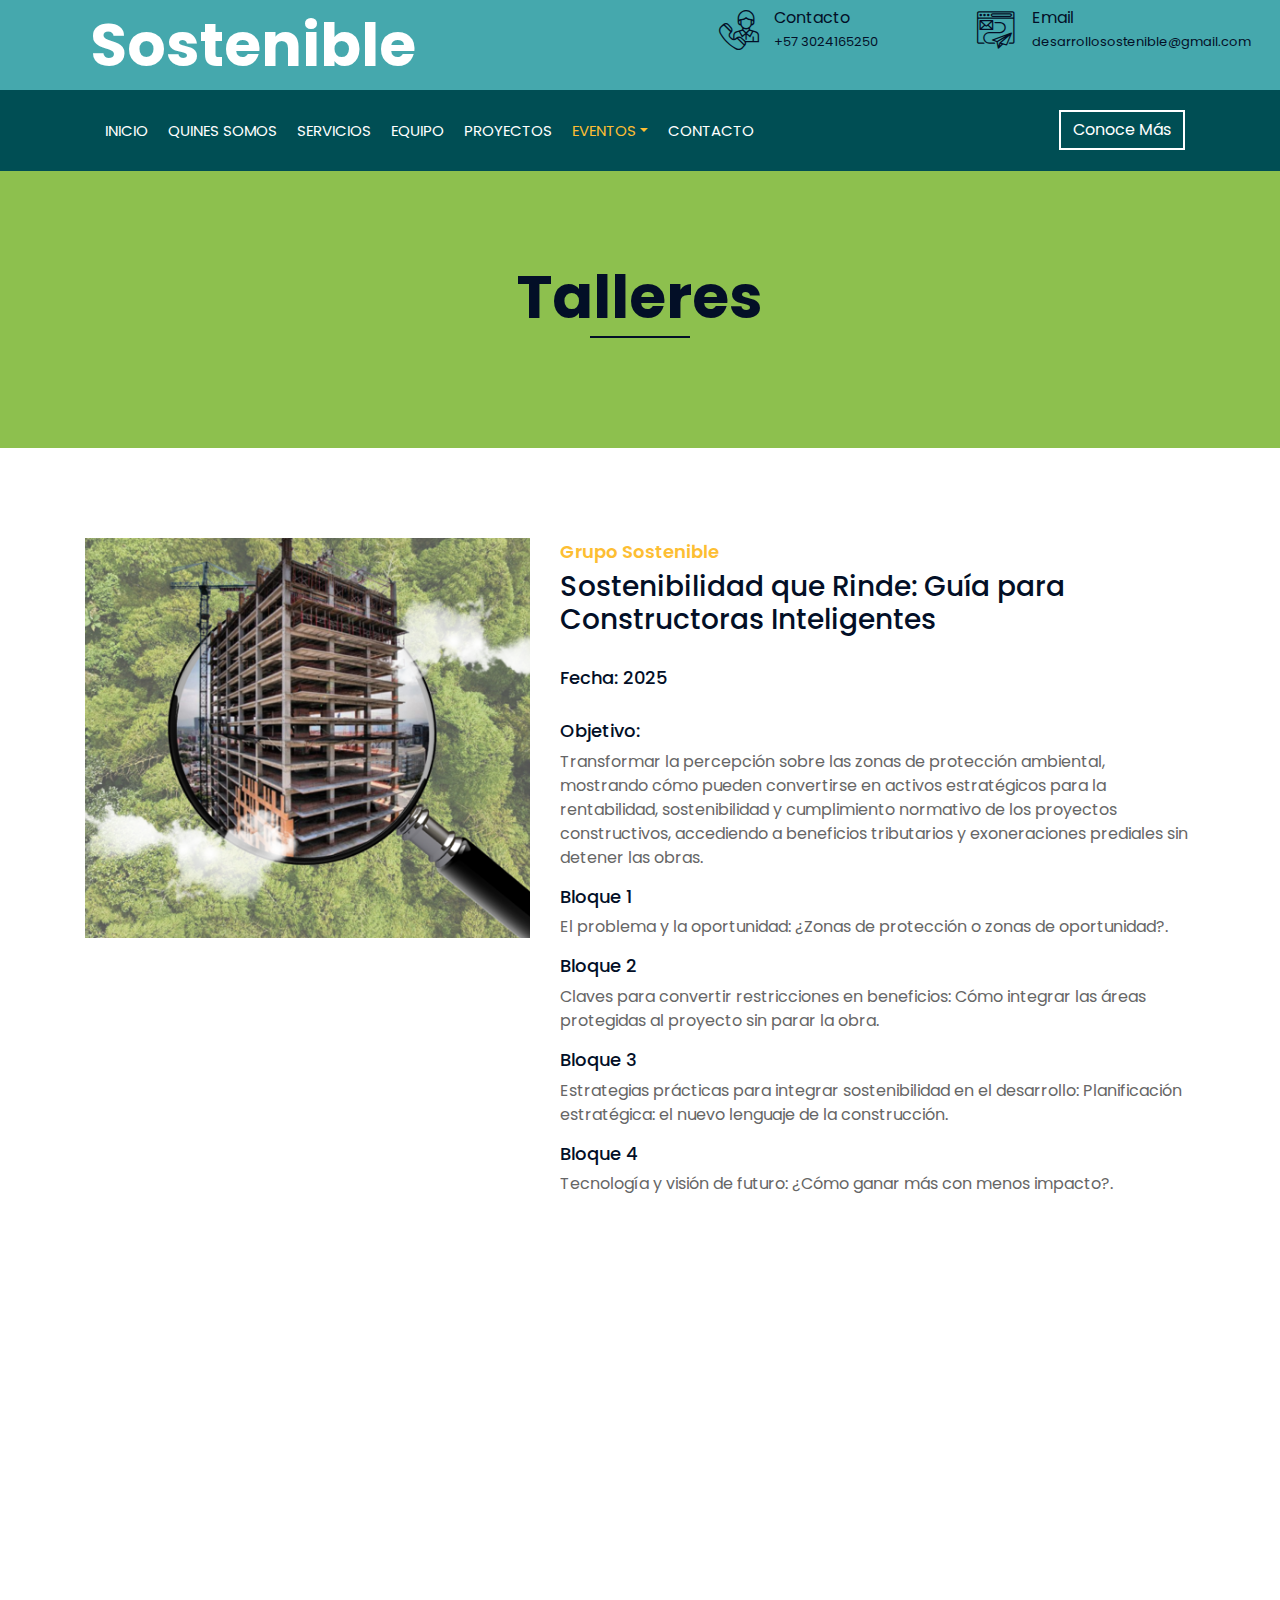
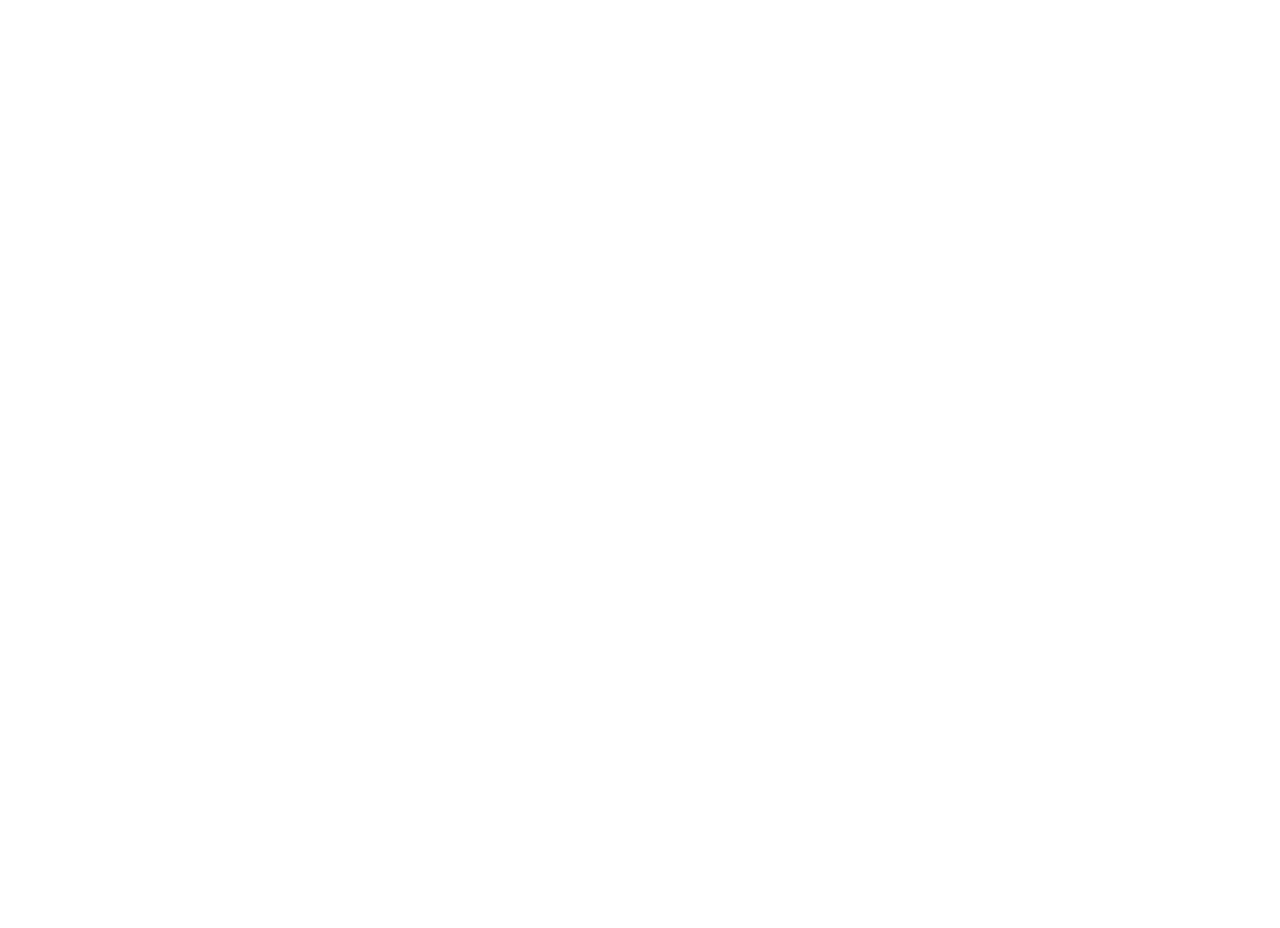
<file: blog.html>
<!DOCTYPE html>
<html lang="en">
  <head>
    <meta charset="utf-8" />
    <title>Grupo Sostenible</title>
    <meta content="width=device-width, initial-scale=1.0" name="viewport" />
    <!-- Pendiente -->
    <meta content="Construction Company Website Template" name="keywords" />
    <!-- Pendiente -->
    <meta content="Construction Company Website Template" name="description" />

    <!-- Favicon -->
    <link href="img/favicon.ico" rel="icon" />

    <!-- Google Font -->
    <link
      href="https://fonts.googleapis.com/css2?family=Poppins:wght@100;200;300;400;500;600;700;800;900&display=swap"
      rel="stylesheet"
    />

    <!-- CSS Libraries -->
    <link
      href="https://stackpath.bootstrapcdn.com/bootstrap/4.4.1/css/bootstrap.min.css"
      rel="stylesheet"
    />
    <link
      href="https://cdnjs.cloudflare.com/ajax/libs/font-awesome/5.10.0/css/all.min.css"
      rel="stylesheet"
    />
    <link href="lib/flaticon/font/flaticon.css" rel="stylesheet" />
    <link href="lib/animate/animate.min.css" rel="stylesheet" />
    <link href="lib/owlcarousel/assets/owl.carousel.min.css" rel="stylesheet" />
    <link href="lib/lightbox/css/lightbox.min.css" rel="stylesheet" />
    <link href="lib/slick/slick.css" rel="stylesheet" />
    <link href="lib/slick/slick-theme.css" rel="stylesheet" />

    <!-- Template Stylesheet -->
    <link href="css/style.css" rel="stylesheet" />
  </head>

  <body>
    <div class="wrapper">
      <!-- Top Bar Start -->
      <div class="top-bar">
        <div class="container-fluid">
          <div class="row align-items-center">
            <div class="col-lg-4 col-md-12">
              <div class="logo">
                <a href="index.html">
                  <h1>Sostenible</h1>
                  <!-- <img src="img/logo.jpg" alt="Logo"> -->
                </a>
              </div>
            </div>
            <div class="col-lg-8 col-md-7 d-none d-lg-block">
              <div class="row">
                <div class="col-4">
                  <div class="top-bar-item">
                    <!-- <div class="top-bar-icon">
                      <i class="flaticon-calendar"></i>
                    </div>
                    <div class="top-bar-text">
                      <h3>Opening Hour</h3>
                      <p>Mon - Fri, 8:00 - 9:00</p>
                    </div> -->
                  </div>
                </div>
                <div class="col-4">
                  <div class="top-bar-item">
                    <div class="top-bar-icon">
                      <i class="flaticon-call"></i>
                    </div>
                    <div class="top-bar-text">
                      <h3>Contacto</h3>
                      <p>+57 3024165250</p>
                    </div>
                  </div>
                </div>
                <div class="col-4">
                  <div class="top-bar-item">
                    <div class="top-bar-icon">
                      <i class="flaticon-send-mail"></i>
                    </div>
                    <div class="top-bar-text">
                      <h3>Email</h3>
                      <p>desarrollosostenible@gmail.com</p>
                    </div>
                  </div>
                </div>
              </div>
            </div>
          </div>
        </div>
      </div>
      <!-- Top Bar End -->

      <!-- Nav Bar Start -->
      <div class="nav-bar">
        <div class="container-fluid">
          <nav class="navbar navbar-expand-lg bg-dark navbar-dark">
            <a href="#" class="navbar-brand">INICIO</a>
            <button
              type="button"
              class="navbar-toggler"
              data-toggle="collapse"
              data-target="#navbarCollapse"
            >
              <span class="navbar-toggler-icon"></span>
            </button>

            <div
              class="collapse navbar-collapse justify-content-between"
              id="navbarCollapse"
            >
              <div class="navbar-nav mr-auto">
                <a href="index.html" class="nav-item nav-link">INICIO</a>
                <a href="about.html" class="nav-item nav-link">QUINES SOMOS</a>
                <a href="service.html" class="nav-item nav-link">SERVICIOS</a>
                <a href="team.html" class="nav-item nav-link">EQUIPO</a>
                <a href="portfolio.html" class="nav-item nav-link">PROYECTOS</a>
                <div class="nav-item dropdown">
                  <a
                    href="#"
                    class="nav-link dropdown-toggle active"
                    data-toggle="dropdown"
                    >EVENTOS</a
                  >
                  <div class="dropdown-menu">
                    <a href="blog.html" class="dropdown-item">Talleres</a>
                    <!-- <a href="single.html" class="dropdown-item">Single Page</a> -->
                  </div>
                </div>
                <a href="contact.html" class="nav-item nav-link">CONTACTO</a>
              </div>
              <div class="ml-auto">
                <a class="btn" href="#">Conoce Más</a>
              </div>
            </div>
          </nav>
        </div>
      </div>
      <!-- Nav Bar End -->

      <!-- Page Header Start -->
      <div class="page-header">
        <div class="container">
          <div class="row">
            <div class="col-12">
              <h2>Talleres</h2>
            </div>
            <div class="col-12">
              <!-- <a href="">Home</a>
              <a href="">Our Blog</a> -->
            </div>
          </div>
        </div>
      </div>
      <!-- Page Header End -->

      <!-- taller construcion -->
      <div class="about wow fadeInUp" data-wow-delay="0.1s">
        <div class="container">
          <div class="row align-items-center">
            <div class="col-lg-5 col-md-6">
              <div class="about-img">
                <img src="img/blogs/taller_construcion.png" alt="Image" />
              </div>
            </div>
            <div class="col-lg-7 col-md-6">
              <div class="section-header text-left">
                <p>Grupo Sostenible</p>
                <h3>
                  Sostenibilidad que Rinde: Guía para Constructoras Inteligentes
                </h3>
              </div>

              <div class="about-text">
                <h4>Fecha: 2025</h4>
                <br />
                <h4>Objetivo:</h4>
                <p>
                  Transformar la percepción sobre las zonas de protección
                  ambiental, mostrando cómo pueden convertirse en activos
                  estratégicos para la rentabilidad, sostenibilidad y
                  cumplimiento normativo de los proyectos constructivos,
                  accediendo a beneficios tributarios y exoneraciones prediales
                  sin detener las obras.
                </p>
                <h4>Bloque 1</h4>

                <p>
                  El problema y la oportunidad: ¿Zonas de protección o zonas de
                  oportunidad?.
                </p>
                <h4>Bloque 2</h4>
                <p>
                  Claves para convertir restricciones en beneficios: Cómo
                  integrar las áreas protegidas al proyecto sin parar la obra.
                </p>
                <h4>Bloque 3</h4>
                <p>
                  Estrategias prácticas para integrar sostenibilidad en el
                  desarrollo: Planificación estratégica: el nuevo lenguaje de la
                  construcción.
                </p>
                <h4>Bloque 4</h4>
                <p>
                  Tecnología y visión de futuro: ¿Cómo ganar más con menos
                  impacto?.
                </p>
              </div>
            </div>
          </div>
        </div>
      </div>
      <!-- taller construcion -->

      <!-- taller construcion -->
      <div class="about wow fadeInUp" data-wow-delay="0.1s">
        <div class="container">
          <div class="row align-items-center">
            <div class="col-lg-5 col-md-6">
              <div class="about-img">
                <img src="img/blogs/taller_agrotecnologia.png" alt="Image" />
              </div>
            </div>
            <div class="col-lg-7 col-md-6">
              <div class="section-header text-left">
                <p>Grupo Sostenible</p>
                <h3>Agrotecnología que Rinde: Drones, Datos y Decisiones</h3>
              </div>

              <div class="about-text">
                <h4>Fecha: 2025</h4>
                <br />
                <h4>Objetivo:</h4>
                <p>
                  Entender los Retos en la agricultura moderna, cómo influye el
                  Cambio Climático, la constante presión por mejorar la
                  producción de manera sostenible y la incorporación de nuevas
                  tecnologías.
                </p>
                <h4>Bloque 1</h4>

                <p>
                  El Cambio Climático y la disminución de la fertilidad de los
                  suelos: Agricultura Tropical vs Agricultura internacionalmente
                  adaptada.
                </p>
                <h4>Bloque 2</h4>
                <p>
                  Plagas y Enfermedades emergentes: Un paso adelante de las
                  enfermedades y problemas fitosanitarios en nuestros cultivos.
                </p>
                <h4>Bloque 3</h4>
                <p>
                  Incorporación de tecnologías de agricultura de precisión: La
                  transferencia de conocimientos a las anteriores generaciones.
                </p>
                <h4>Bloque 4</h4>
                <p>
                  Rentabilidad y Sostenibilidad: El Acceso a nuevos mercados
                  nacionales e internacionales por buenas prácticas ambientales.
                </p>
              </div>
            </div>
          </div>
        </div>
      </div>
      <!-- taller construcion -->

      <!-- Footer Start -->
      <div class="footer wow fadeIn" data-wow-delay="0.3s">
        <div class="container">
          <div class="row">
            <div class="col-md-6 col-lg-3">
              <div class="footer-contact">
                <h2>Contacto</h2>
                <p><i class="fa fa-map-marker-alt"></i>Armenia Quindio.</p>
                <p><i class="fa fa-phone-alt"></i>+57 3024165250</p>
                <p>
                  <i class="fa fa-envelope"></i>desarrollosostenible@gmail.com
                </p>
                <div class="footer-social">
                  <a href=""><i class="fab fa-facebook-f"></i></a>
                  <a href=""><i class="fab fa-youtube"></i></a>
                  <a href=""><i class="fab fa-instagram"></i></a>
                  <a href=""><i class="fab fa-linkedin-in"></i></a>
                </div>
              </div>
            </div>
            <div class="col-md-6 col-lg-3">
              <div class="footer-link">
                <h2>Lineas de Servicios</h2>
                <a href="">Construcion</a>
                <a href="">Ambiental</a>
                <a href="">Agricultura</a>
                <a href="">Ganaderia</a>
                <a href="">Mineroenergetico</a>
              </div>
            </div>
            <div class="col-md-6 col-lg-3">
              <div class="footer-link">
                <h2>Vinculos</h2>
                <a href="">Acerca de Nosotros</a>
                <a href="">Contacto</a>
                <a href="">Nuestro Equipo</a>
                <a href="">Proyectos</a>
                <a href="">Testimonios</a>
              </div>
            </div>
            <div class="col-md-6 col-lg-3">
              <div class="newsletter">
                <h2>Sostenible</h2>
                <p>
                  un grupo empresarial comprometido con el desarrollo sostenible
                  de la region
                </p>
                <!-- <div class="form">
                  <input class="form-control" placeholder="Email here" />
                  <button class="btn">Submit</button>
                </div> -->
              </div>
            </div>
          </div>
        </div>

        <!-- <div class="container footer-menu">
          <div class="f-menu">
            <a href="">Terminos </a>
            <a href="">Privacy policy</a>
            <a href="">Cookies</a>
            <a href="">Help</a>
            <a href="">FQAs</a>
          </div>
        </div> -->

        <div class="container copyright">
          <div class="row">
            <div class="col-md-6">
              <p>&copy; <a href="#"></a>Todos los derechos son reservados.</p>
            </div>
            <div class="col-md-6">
              <p>Diseñado por: <a href="#">Grupo Sostenible</a></p>
            </div>
          </div>
        </div>
      </div>
      <!-- Footer End -->

      <a href="#" class="back-to-top"><i class="fa fa-chevron-up"></i></a>
    </div>

    <!-- JavaScript Libraries -->
    <script src="https://code.jquery.com/jquery-3.4.1.min.js"></script>
    <script src="https://stackpath.bootstrapcdn.com/bootstrap/4.4.1/js/bootstrap.bundle.min.js"></script>
    <script src="lib/easing/easing.min.js"></script>
    <script src="lib/wow/wow.min.js"></script>
    <script src="lib/owlcarousel/owl.carousel.min.js"></script>
    <script src="lib/isotope/isotope.pkgd.min.js"></script>
    <script src="lib/lightbox/js/lightbox.min.js"></script>
    <script src="lib/waypoints/waypoints.min.js"></script>
    <script src="lib/counterup/counterup.min.js"></script>
    <script src="lib/slick/slick.min.js"></script>

    <!-- Template Javascript -->
    <script src="js/main.js"></script>
  </body>
</html>
</file>
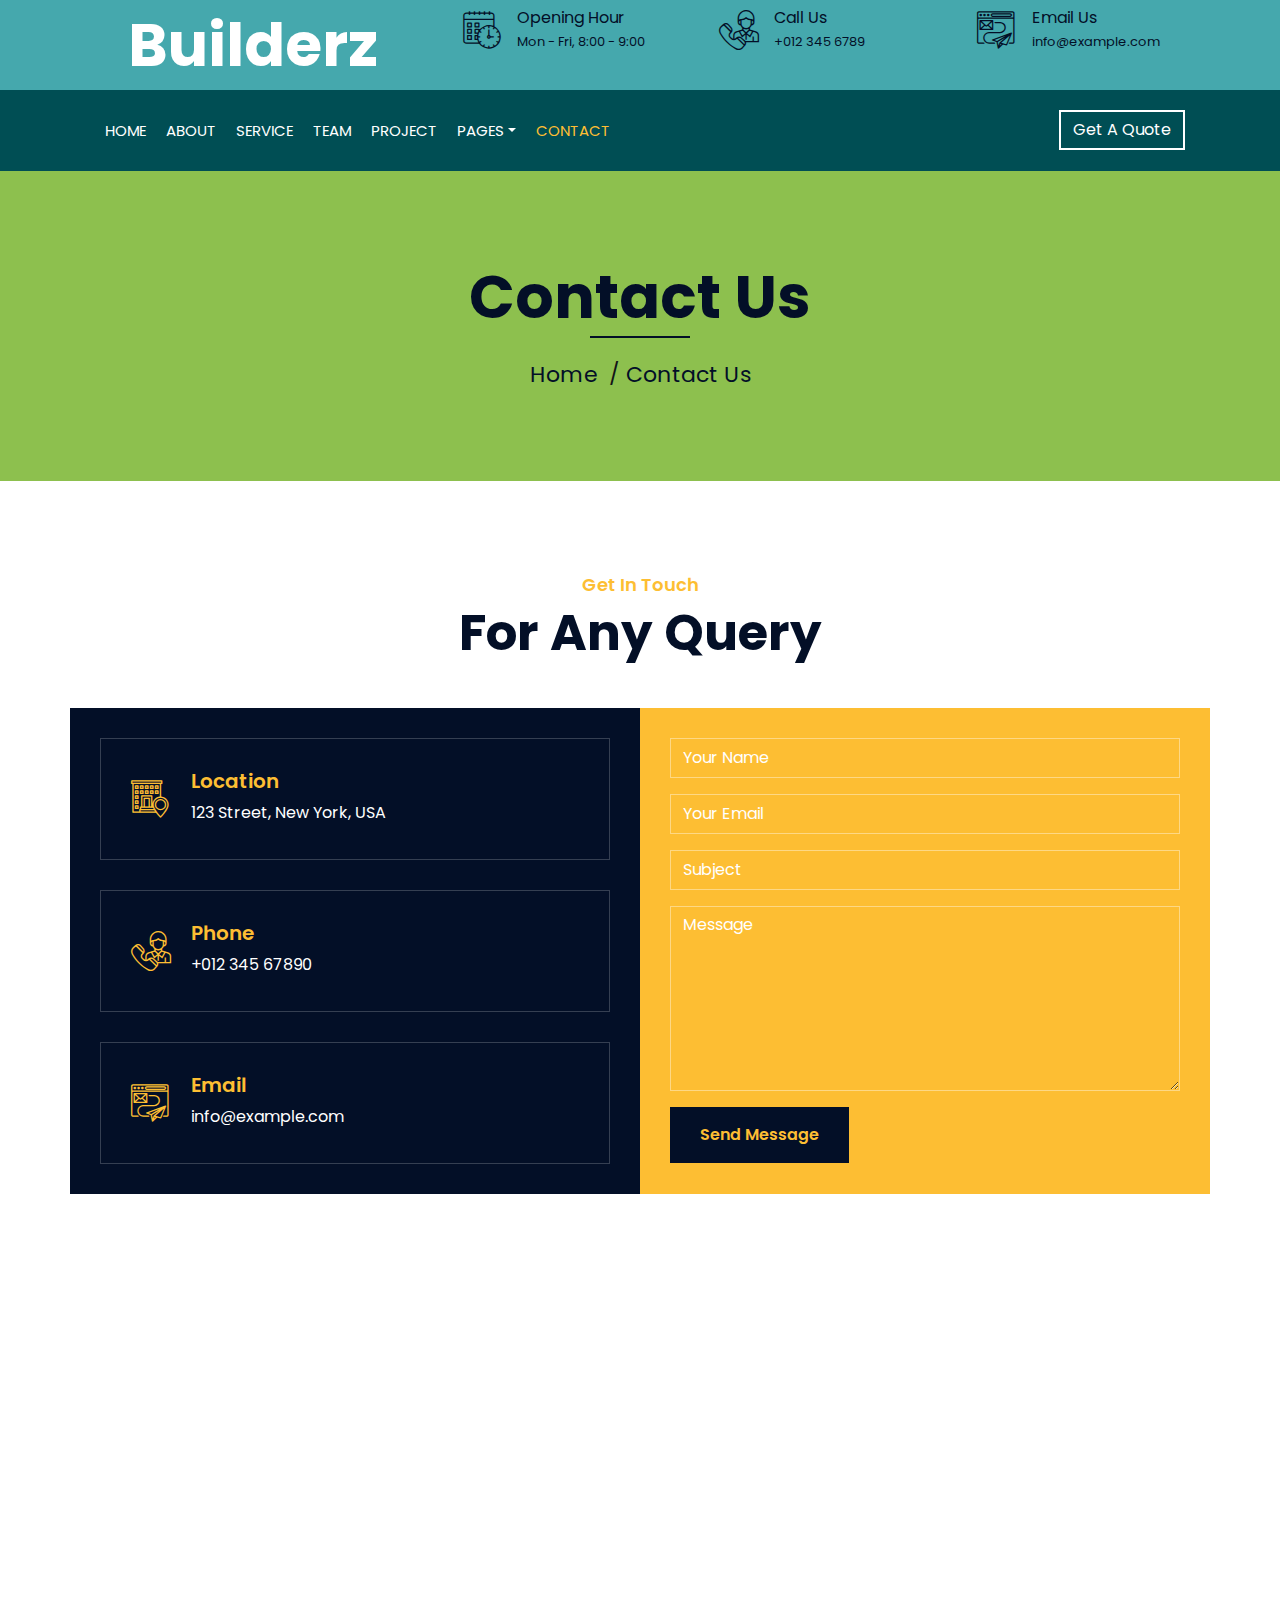
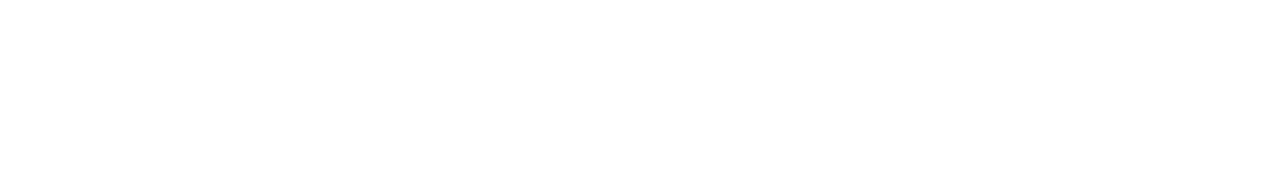
<file: contact.html>
<!DOCTYPE html>
<html lang="en">
  <head>
    <meta charset="utf-8" />
    <title>Builderz - Construction Company Website Template</title>
    <meta content="width=device-width, initial-scale=1.0" name="viewport" />
    <meta content="Construction Company Website Template" name="keywords" />
    <meta content="Construction Company Website Template" name="description" />

    <!-- Favicon -->
    <link href="img/favicon.ico" rel="icon" />

    <!-- Google Font -->
    <link
      href="https://fonts.googleapis.com/css2?family=Poppins:wght@100;200;300;400;500;600;700;800;900&display=swap"
      rel="stylesheet"
    />

    <!-- CSS Libraries -->
    <link
      href="https://stackpath.bootstrapcdn.com/bootstrap/4.4.1/css/bootstrap.min.css"
      rel="stylesheet"
    />
    <link
      href="https://cdnjs.cloudflare.com/ajax/libs/font-awesome/5.10.0/css/all.min.css"
      rel="stylesheet"
    />
    <link href="lib/flaticon/font/flaticon.css" rel="stylesheet" />
    <link href="lib/animate/animate.min.css" rel="stylesheet" />
    <link href="lib/owlcarousel/assets/owl.carousel.min.css" rel="stylesheet" />
    <link href="lib/lightbox/css/lightbox.min.css" rel="stylesheet" />
    <link href="lib/slick/slick.css" rel="stylesheet" />
    <link href="lib/slick/slick-theme.css" rel="stylesheet" />

    <!-- Template Stylesheet -->
    <link href="css/style.css" rel="stylesheet" />
  </head>

  <body>
    <div class="wrapper">
      <!-- Top Bar Start -->
      <div class="top-bar">
        <div class="container-fluid">
          <div class="row align-items-center">
            <div class="col-lg-4 col-md-12">
              <div class="logo">
                <a href="index.html">
                  <h1>Builderz</h1>
                  <!-- <img src="img/logo.jpg" alt="Logo"> -->
                </a>
              </div>
            </div>
            <div class="col-lg-8 col-md-7 d-none d-lg-block">
              <div class="row">
                <div class="col-4">
                  <div class="top-bar-item">
                    <div class="top-bar-icon">
                      <i class="flaticon-calendar"></i>
                    </div>
                    <div class="top-bar-text">
                      <h3>Opening Hour</h3>
                      <p>Mon - Fri, 8:00 - 9:00</p>
                    </div>
                  </div>
                </div>
                <div class="col-4">
                  <div class="top-bar-item">
                    <div class="top-bar-icon">
                      <i class="flaticon-call"></i>
                    </div>
                    <div class="top-bar-text">
                      <h3>Call Us</h3>
                      <p>+012 345 6789</p>
                    </div>
                  </div>
                </div>
                <div class="col-4">
                  <div class="top-bar-item">
                    <div class="top-bar-icon">
                      <i class="flaticon-send-mail"></i>
                    </div>
                    <div class="top-bar-text">
                      <h3>Email Us</h3>
                      <p>info@example.com</p>
                    </div>
                  </div>
                </div>
              </div>
            </div>
          </div>
        </div>
      </div>
      <!-- Top Bar End -->

      <!-- Nav Bar Start -->
      <div class="nav-bar">
        <div class="container-fluid">
          <nav class="navbar navbar-expand-lg bg-dark navbar-dark">
            <a href="#" class="navbar-brand">MENU</a>
            <button
              type="button"
              class="navbar-toggler"
              data-toggle="collapse"
              data-target="#navbarCollapse"
            >
              <span class="navbar-toggler-icon"></span>
            </button>

            <div
              class="collapse navbar-collapse justify-content-between"
              id="navbarCollapse"
            >
              <div class="navbar-nav mr-auto">
                <a href="index.html" class="nav-item nav-link">Home</a>
                <a href="about.html" class="nav-item nav-link">About</a>
                <a href="service.html" class="nav-item nav-link">Service</a>
                <a href="team.html" class="nav-item nav-link">Team</a>
                <a href="portfolio.html" class="nav-item nav-link">Project</a>
                <div class="nav-item dropdown">
                  <a
                    href="#"
                    class="nav-link dropdown-toggle"
                    data-toggle="dropdown"
                    >Pages</a
                  >
                  <div class="dropdown-menu">
                    <a href="blog.html" class="dropdown-item">Talleres</a>
                    <!-- <a href="single.html" class="dropdown-item">Single Page</a> -->
                  </div>
                </div>
                <a href="contact.html" class="nav-item nav-link active"
                  >Contact</a
                >
              </div>
              <div class="ml-auto">
                <a class="btn" href="#">Get A Quote</a>
              </div>
            </div>
          </nav>
        </div>
      </div>
      <!-- Nav Bar End -->

      <!-- Page Header Start -->
      <div class="page-header">
        <div class="container">
          <div class="row">
            <div class="col-12">
              <h2>Contact Us</h2>
            </div>
            <div class="col-12">
              <a href="">Home</a>
              <a href="">Contact Us</a>
            </div>
          </div>
        </div>
      </div>
      <!-- Page Header End -->

      <!-- Contact Start -->
      <div class="contact wow fadeInUp">
        <div class="container">
          <div class="section-header text-center">
            <p>Get In Touch</p>
            <h2>For Any Query</h2>
          </div>
          <div class="row">
            <div class="col-md-6">
              <div class="contact-info">
                <div class="contact-item">
                  <i class="flaticon-address"></i>
                  <div class="contact-text">
                    <h2>Location</h2>
                    <p>123 Street, New York, USA</p>
                  </div>
                </div>
                <div class="contact-item">
                  <i class="flaticon-call"></i>
                  <div class="contact-text">
                    <h2>Phone</h2>
                    <p>+012 345 67890</p>
                  </div>
                </div>
                <div class="contact-item">
                  <i class="flaticon-send-mail"></i>
                  <div class="contact-text">
                    <h2>Email</h2>
                    <p>info@example.com</p>
                  </div>
                </div>
              </div>
            </div>
            <div class="col-md-6">
              <div class="contact-form">
                <div id="success"></div>
                <form
                  name="sentMessage"
                  id="contactForm"
                  novalidate="novalidate"
                >
                  <div class="control-group">
                    <input
                      type="text"
                      class="form-control"
                      id="name"
                      placeholder="Your Name"
                      required="required"
                      data-validation-required-message="Please enter your name"
                    />
                    <p class="help-block text-danger"></p>
                  </div>
                  <div class="control-group">
                    <input
                      type="email"
                      class="form-control"
                      id="email"
                      placeholder="Your Email"
                      required="required"
                      data-validation-required-message="Please enter your email"
                    />
                    <p class="help-block text-danger"></p>
                  </div>
                  <div class="control-group">
                    <input
                      type="text"
                      class="form-control"
                      id="subject"
                      placeholder="Subject"
                      required="required"
                      data-validation-required-message="Please enter a subject"
                    />
                    <p class="help-block text-danger"></p>
                  </div>
                  <div class="control-group">
                    <textarea
                      class="form-control"
                      id="message"
                      placeholder="Message"
                      required="required"
                      data-validation-required-message="Please enter your message"
                    ></textarea>
                    <p class="help-block text-danger"></p>
                  </div>
                  <div>
                    <button class="btn" type="submit" id="sendMessageButton">
                      Send Message
                    </button>
                  </div>
                </form>
              </div>
            </div>
          </div>
        </div>
      </div>
      <!-- Contact End -->

      <!-- Footer Start -->
      <div class="footer wow fadeIn" data-wow-delay="0.3s">
        <div class="container">
          <div class="row">
            <div class="col-md-6 col-lg-3">
              <div class="footer-contact">
                <h2>Office Contact</h2>
                <p>
                  <i class="fa fa-map-marker-alt"></i>123 Street, New York, USA
                </p>
                <p><i class="fa fa-phone-alt"></i>+012 345 67890</p>
                <p><i class="fa fa-envelope"></i>info@example.com</p>
                <div class="footer-social">
                  <a href=""><i class="fab fa-twitter"></i></a>
                  <a href=""><i class="fab fa-facebook-f"></i></a>
                  <a href=""><i class="fab fa-youtube"></i></a>
                  <a href=""><i class="fab fa-instagram"></i></a>
                  <a href=""><i class="fab fa-linkedin-in"></i></a>
                </div>
              </div>
            </div>
            <div class="col-md-6 col-lg-3">
              <div class="footer-link">
                <h2>Services Areas</h2>
                <a href="">Building Construction</a>
                <a href="">House Renovation</a>
                <a href="">Architecture Design</a>
                <a href="">Interior Design</a>
                <a href="">Painting</a>
              </div>
            </div>
            <div class="col-md-6 col-lg-3">
              <div class="footer-link">
                <h2>Useful Pages</h2>
                <a href="">About Us</a>
                <a href="">Contact Us</a>
                <a href="">Our Team</a>
                <a href="">Projects</a>
                <a href="">Testimonial</a>
              </div>
            </div>
            <div class="col-md-6 col-lg-3">
              <div class="newsletter">
                <h2>Newsletter</h2>
                <p>
                  Lorem ipsum dolor sit amet elit. Phasellus nec pretium mi.
                  Curabitur facilisis ornare velit non vulpu
                </p>
                <div class="form">
                  <input class="form-control" placeholder="Email here" />
                  <button class="btn">Submit</button>
                </div>
              </div>
            </div>
          </div>
        </div>
        <div class="container footer-menu">
          <div class="f-menu">
            <a href="">Terms of use</a>
            <a href="">Privacy policy</a>
            <a href="">Cookies</a>
            <a href="">Help</a>
            <a href="">FQAs</a>
          </div>
        </div>
        <div class="container copyright">
          <div class="row">
            <div class="col-md-6">
              <p>&copy; <a href="#">Your Site Name</a>, All Right Reserved.</p>
            </div>
            <div class="col-md-6">
              <p>Designed By <a href="https://htmlcodex.com">HTML Codex</a></p>
            </div>
          </div>
        </div>
      </div>
      <!-- Footer End -->

      <a href="#" class="back-to-top"><i class="fa fa-chevron-up"></i></a>
    </div>

    <!-- JavaScript Libraries -->
    <script src="https://code.jquery.com/jquery-3.4.1.min.js"></script>
    <script src="https://stackpath.bootstrapcdn.com/bootstrap/4.4.1/js/bootstrap.bundle.min.js"></script>
    <script src="lib/easing/easing.min.js"></script>
    <script src="lib/wow/wow.min.js"></script>
    <script src="lib/owlcarousel/owl.carousel.min.js"></script>
    <script src="lib/isotope/isotope.pkgd.min.js"></script>
    <script src="lib/lightbox/js/lightbox.min.js"></script>
    <script src="lib/waypoints/waypoints.min.js"></script>
    <script src="lib/counterup/counterup.min.js"></script>
    <script src="lib/slick/slick.min.js"></script>

    <!-- Contact Javascript File -->
    <script src="mail/jqBootstrapValidation.min.js"></script>
    <script src="mail/contact.js"></script>

    <!-- Template Javascript -->
    <script src="js/main.js"></script>
  </body>
</html>
</file>
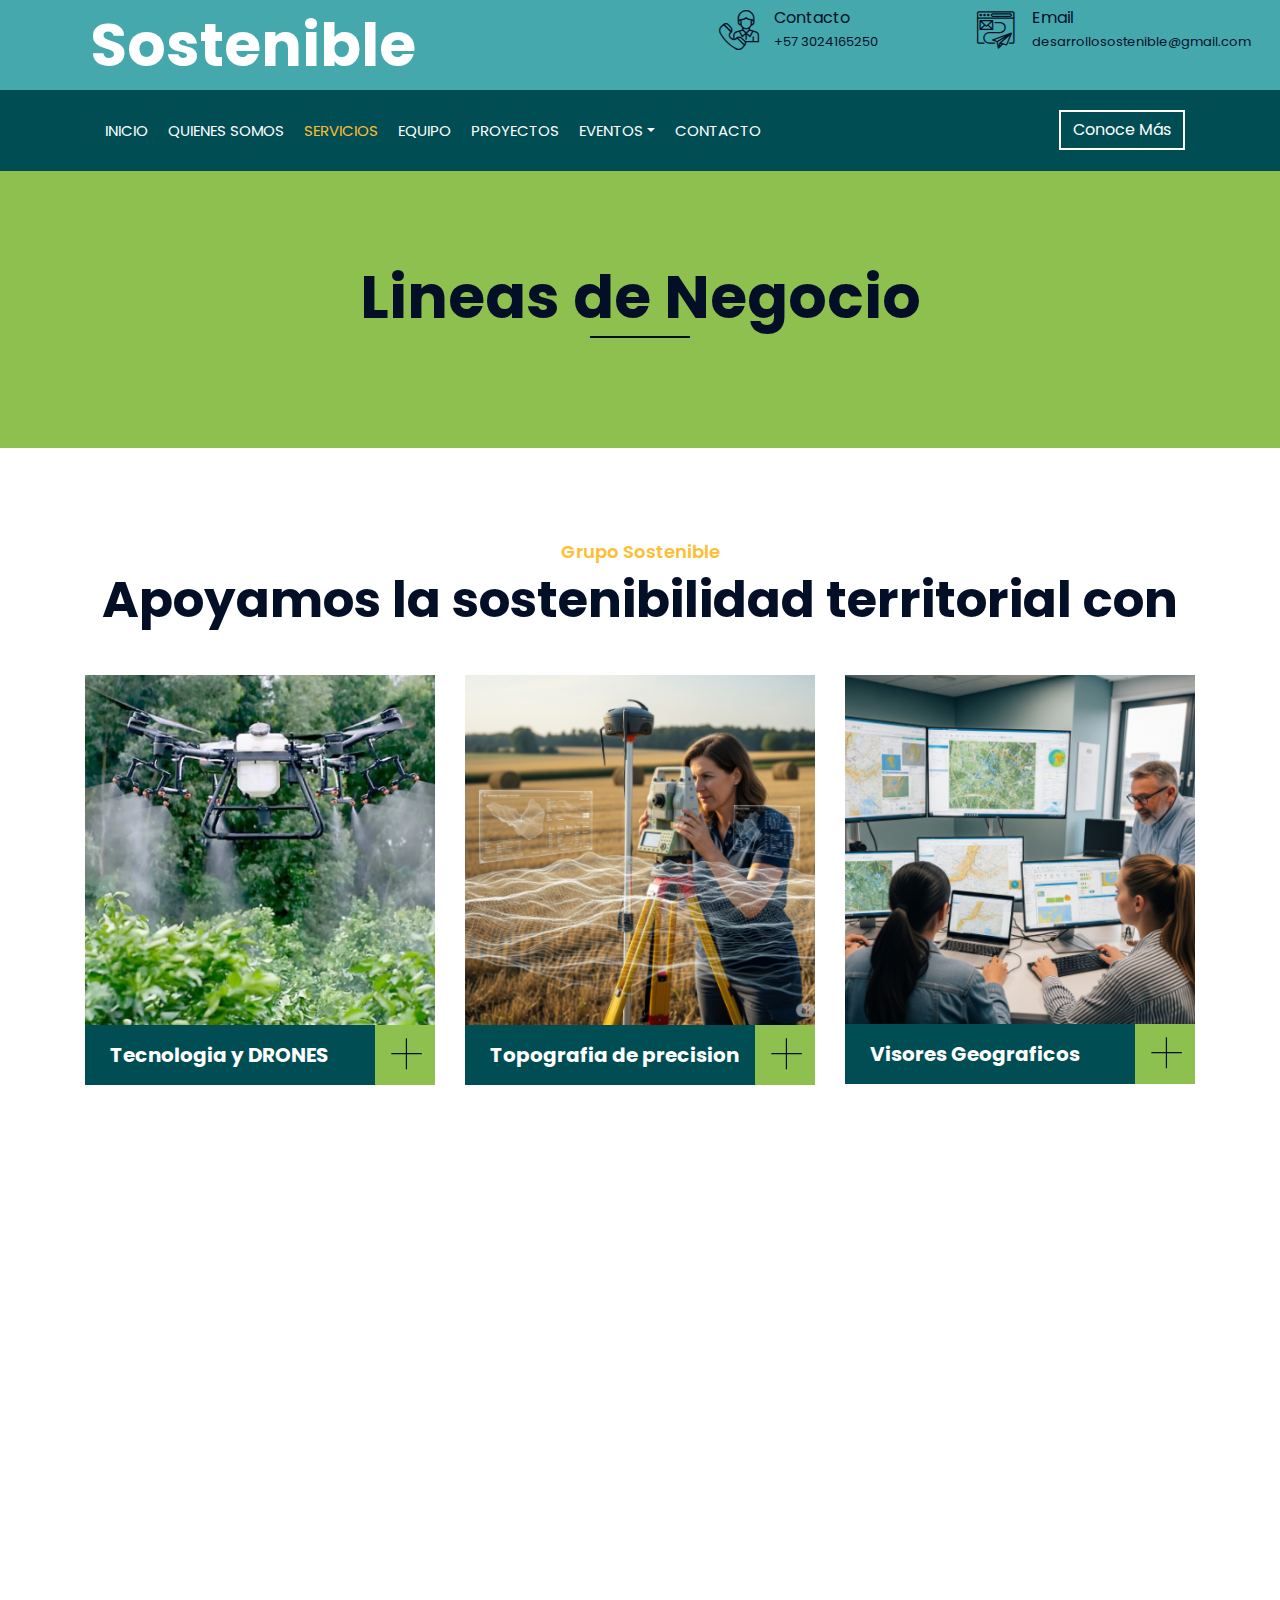
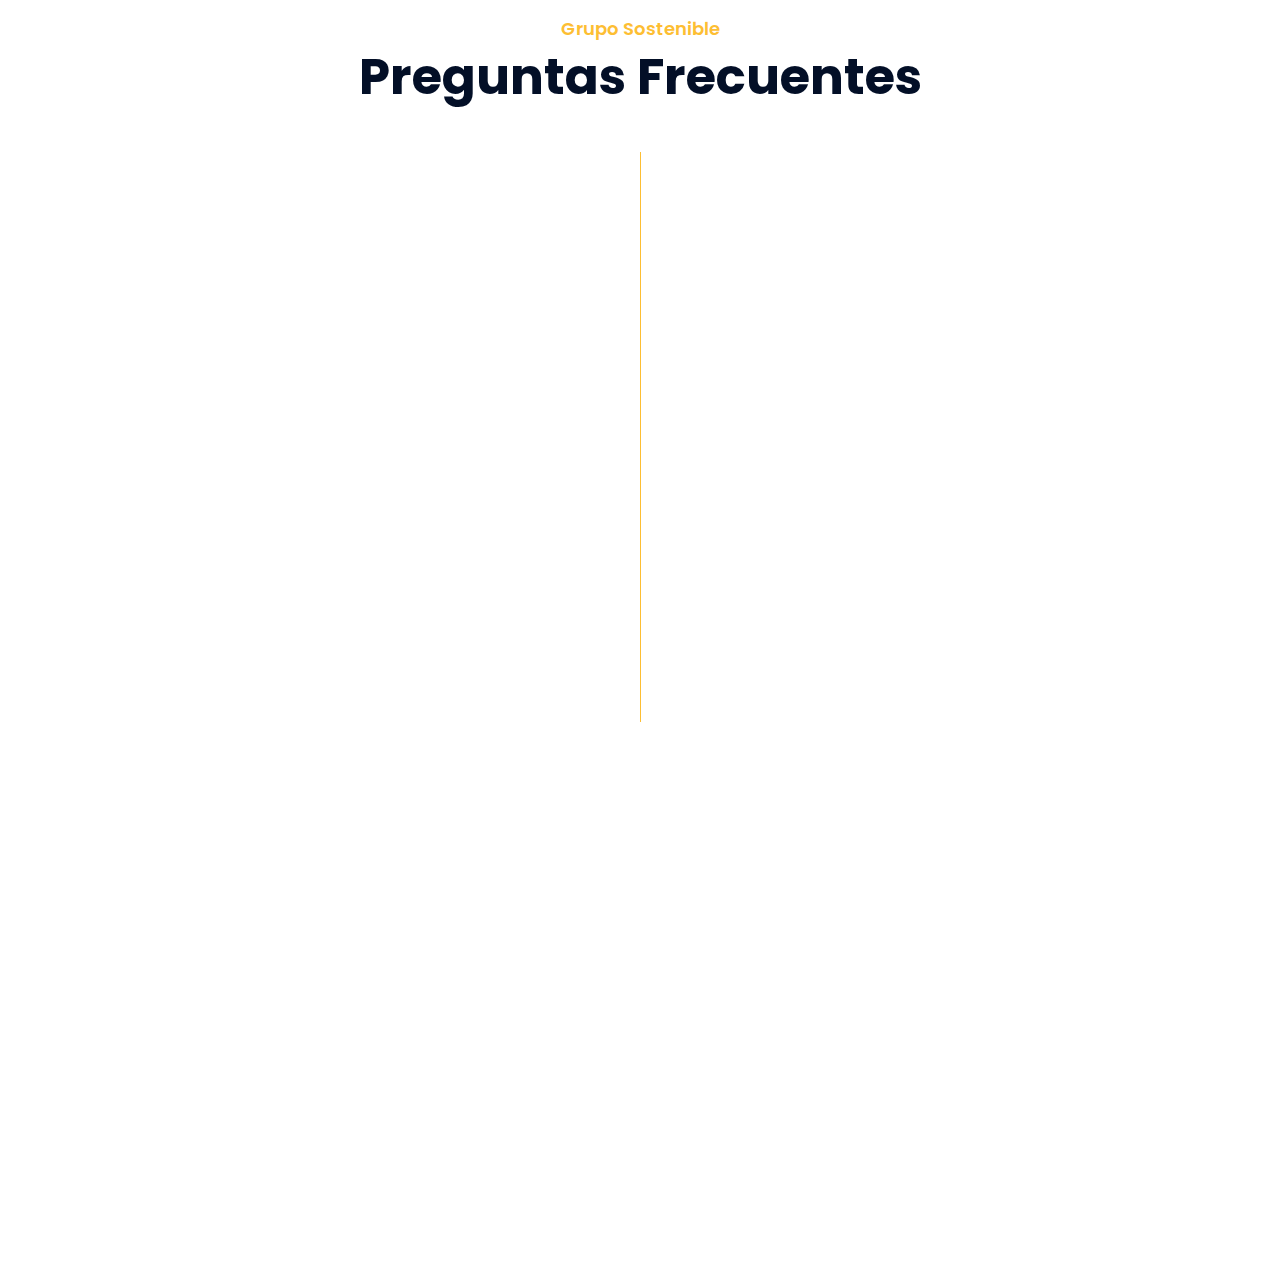
<file: service.html>
<!DOCTYPE html>
<html lang="en">
  <head>
    <meta charset="utf-8" />
    <title>Grupo Sostenible</title>
    <meta content="width=device-width, initial-scale=1.0" name="viewport" />
    <!-- Pendiente -->
    <meta content="Construction Company Website Template" name="keywords" />
    <!-- Pendiente -->
    <meta content="Construction Company Website Template" name="description" />

    <!-- Favicon -->
    <link href="img/favicon.ico" rel="icon" />

    <!-- Google Font -->
    <link
      href="https://fonts.googleapis.com/css2?family=Poppins:wght@100;200;300;400;500;600;700;800;900&display=swap"
      rel="stylesheet"
    />

    <!-- CSS Libraries -->
    <link
      href="https://stackpath.bootstrapcdn.com/bootstrap/4.4.1/css/bootstrap.min.css"
      rel="stylesheet"
    />
    <link
      href="https://cdnjs.cloudflare.com/ajax/libs/font-awesome/5.10.0/css/all.min.css"
      rel="stylesheet"
    />
    <link href="lib/flaticon/font/flaticon.css" rel="stylesheet" />
    <link href="lib/animate/animate.min.css" rel="stylesheet" />
    <link href="lib/owlcarousel/assets/owl.carousel.min.css" rel="stylesheet" />
    <link href="lib/lightbox/css/lightbox.min.css" rel="stylesheet" />
    <link href="lib/slick/slick.css" rel="stylesheet" />
    <link href="lib/slick/slick-theme.css" rel="stylesheet" />

    <!-- Template Stylesheet -->
    <link href="css/style.css" rel="stylesheet" />
  </head>

  <body>
    <div class="wrapper">
      <!-- Top Bar Start -->
      <div class="top-bar">
        <div class="container-fluid">
          <div class="row align-items-center">
            <div class="col-lg-4 col-md-12">
              <div class="logo">
                <a href="index.html">
                  <h1>Sostenible</h1>
                  <!-- <img src="img/logo.jpg" alt="Logo"> -->
                </a>
              </div>
            </div>
            <div class="col-lg-8 col-md-7 d-none d-lg-block">
              <div class="row">
                <div class="col-4">
                  <div class="top-bar-item">
                    <!-- <div class="top-bar-icon">
                      <i class="flaticon-calendar"></i>
                    </div>
                    <div class="top-bar-text">
                      <h3>Opening Hour</h3>
                      <p>Mon - Fri, 8:00 - 9:00</p>
                    </div> -->
                  </div>
                </div>
                <div class="col-4">
                  <div class="top-bar-item">
                    <div class="top-bar-icon">
                      <i class="flaticon-call"></i>
                    </div>
                    <div class="top-bar-text">
                      <h3>Contacto</h3>
                      <p>+57 3024165250</p>
                    </div>
                  </div>
                </div>
                <div class="col-4">
                  <div class="top-bar-item">
                    <div class="top-bar-icon">
                      <i class="flaticon-send-mail"></i>
                    </div>
                    <div class="top-bar-text">
                      <h3>Email</h3>
                      <p>desarrollosostenible@gmail.com</p>
                    </div>
                  </div>
                </div>
              </div>
            </div>
          </div>
        </div>
      </div>
      <!-- Top Bar End -->

      <!-- Nav Bar Start -->
      <div class="nav-bar">
        <div class="container-fluid">
          <nav class="navbar navbar-expand-lg bg-dark navbar-dark">
            <a href="#" class="navbar-brand">Inicio</a>
            <button
              type="button"
              class="navbar-toggler"
              data-toggle="collapse"
              data-target="#navbarCollapse"
            >
              <span class="navbar-toggler-icon"></span>
            </button>

            <div
              class="collapse navbar-collapse justify-content-between"
              id="navbarCollapse"
            >
              <div class="navbar-nav mr-auto">
                <a href="index.html" class="nav-item nav-link">INICIO</a>
                <a href="about.html" class="nav-item nav-link">QUIENES SOMOS</a>
                <a href="service.html" class="nav-item nav-link active"
                  >SERVICIOS</a
                >
                <a href="team.html" class="nav-item nav-link">EQUIPO</a>
                <a href="portfolio.html" class="nav-item nav-link">PROYECTOS</a>
                <div class="nav-item dropdown">
                  <a
                    href="#"
                    class="nav-link dropdown-toggle"
                    data-toggle="dropdown"
                    >EVENTOS</a
                  >
                  <div class="dropdown-menu">
                    <a href="blog.html" class="dropdown-item">Talleres</a>
                    <!-- <a href="single.html" class="dropdown-item">Single Page</a> -->
                  </div>
                </div>
                <a href="contact.html" class="nav-item nav-link">CONTACTO</a>
              </div>
              <div class="ml-auto">
                <a class="btn" href="#">Conoce Más</a>
              </div>
            </div>
          </nav>
        </div>
      </div>
      <!-- Nav Bar End -->

      <!-- Page Header Start -->
      <div class="page-header">
        <div class="container">
          <div class="row">
            <div class="col-12">
              <h2>Lineas de Negocio</h2>
            </div>
            <div class="col-12">
              <!--  <a href="">INICIO</a>
              <a href="">Our Services</a> -->
            </div>
          </div>
        </div>
      </div>
      <!-- Page Header End -->

      <!-- Service Start -->
      <div class="service">
        <div class="container">
          <div class="section-header text-center">
            <p>Grupo Sostenible</p>
            <h2>Apoyamos la sostenibilidad territorial con</h2>
          </div>
          <div class="row">
            <!-- SERVICIOS DE DRONES -->
            <div class="col-lg-4 col-md-6 wow fadeInUp" data-wow-delay="0.1s">
              <div class="service-item">
                <div class="service-img">
                  <img src="img/services/drones-1.png" alt="Image" />
                  <div class="service-overlay">
                    <p>
                      Toma de datos UAS Fotogramétricos y multiespectrales para
                      la planificación y monitoreo de sistemas productivos
                    </p>
                  </div>
                </div>
                <div class="service-text">
                  <h3>Tecnologia y DRONES</h3>
                  <!-- <a
                    class="btn"
                    href="#"
                    data-lightbox="service"
                    >+</a
                  > -->
                  <a class="btn">+</a>
                </div>
              </div>
            </div>
            <!-- SERVICIO DE TOPOGRAFIA -->
            <div class="col-lg-4 col-md-6 wow fadeInUp" data-wow-delay="0.2s">
              <div class="service-item">
                <div class="service-img">
                  <img src="img/services/topografia-1.png" alt="Image" />
                  <div class="service-overlay">
                    <p>
                      Ofrecemos servicios de topografia con equipos modernos,
                      mejorando eficiencia en procesos de captura de Datos y
                      garantizando calidad
                    </p>
                  </div>
                </div>
                <div class="service-text">
                  <h3>Topografia de precision</h3>
                  <!-- <a
                    class="btn"
                    href="#"
                    data-lightbox="service"
                    >+</a
                  > -->
                  <a class="btn">+</a>
                </div>
              </div>
            </div>
            <!-- SERVICIO DE VISORES GEOGRAFICOS -->
            <div class="col-lg-4 col-md-6 wow fadeInUp" data-wow-delay="0.3s">
              <div class="service-item">
                <div class="service-img">
                  <img src="img/services/geovisores-1.png" alt="Image" />
                  <div class="service-overlay">
                    <p>
                      Visualiza tu territorio en plataformas digitales y
                      convierte los datos en informacion util.
                    </p>
                  </div>
                </div>
                <div class="service-text">
                  <h3>Visores Geograficos</h3>
                  <!-- <a
                    class="btn"
                    href="#"
                    data-lightbox="service"
                    >+</a
                  > -->
                  <a class="btn">+</a>
                </div>
              </div>
            </div>

            <!-- SERVICIO DE GESTION AMBIENTAL -->
            <div class="col-lg-4 col-md-6 wow fadeInUp" data-wow-delay="0.4s">
              <div class="service-item">
                <div class="service-img">
                  <img src="img/services/gestionAmbiental-1.png" alt="Image" />
                  <div class="service-overlay">
                    <p>
                      Servicios técnico jurídicos ambientales con enfoque
                      territorial, regulatorio y sostenible en el desarrollo de
                      proyectos.
                    </p>
                  </div>
                </div>
                <div class="service-text">
                  <h3>Gestiom Ambiental</h3>
                  <!-- <a
                    class="btn"
                    href="#"
                    data-lightbox="service"
                    >+</a
                  > -->
                  <a class="btn">+</a>
                </div>
              </div>
            </div>

            <!-- SERVICIO DE FINANZAS SOSTENIBLES -->
            <div class="col-lg-4 col-md-6 wow fadeInUp" data-wow-delay="0.5s">
              <div class="service-item">
                <div class="service-img">
                  <img
                    src="img/services/finanzas-sostenibles-1.png"
                    alt="Image"
                  />
                  <div class="service-overlay">
                    <p>
                      Planeación estratégica y financiera para proyectos y
                      negocios basados en la naturaleza, la bio economía y la
                      eco innovación
                    </p>
                  </div>
                </div>
                <div class="service-text">
                  <h3>Finanzas Sostenibles</h3>
                  <!-- <a
                    class="btn"
                    href="#"
                    data-lightbox="service"
                    >+</a
                  > -->
                  <a class="btn">+</a>
                </div>
              </div>
            </div>
            <!-- SERVICIO DE CONSULTORIA DE PROYECTOS -->
            <div class="col-lg-4 col-md-6 wow fadeInUp" data-wow-delay="0.6s">
              <div class="service-item">
                <div class="service-img">
                  <img src="img/services/consultorias-1.png" alt="Image" />
                  <div class="service-overlay">
                    <p>este parrafo tambien esta pendiente</p>
                  </div>
                </div>
                <div class="service-text">
                  <h3>Consultoria Proyectos</h3>
                  <!-- <a
                    class="btn"
                    href="#"
                    data-lightbox="service"
                    >+</a
                  > -->
                  <a class="btn">+</a>
                </div>
              </div>
            </div>
          </div>
        </div>
      </div>
      <!-- Service End -->

      <!-- FAQs Start -->
      <div class="faqs">
        <div class="container">
          <div class="section-header text-center">
            <p>Grupo Sostenible</p>
            <h2>Preguntas Frecuentes</h2>
          </div>
          <div class="row">
            <div class="col-md-6">
              <div id="accordion-1">
                <div class="card wow fadeInLeft" data-wow-delay="0.1s">
                  <div class="card-header">
                    <a
                      class="card-link collapsed"
                      data-toggle="collapse"
                      href="#collapseOne"
                    >
                      ¿Qué tipo de proyectos o negocios pueden beneficiarse de
                      sus servicios de planeación estratégica y financiera?
                    </a>
                  </div>
                  <div
                    id="collapseOne"
                    class="collapse"
                    data-parent="#accordion-1"
                  >
                    <div class="card-body">
                      Ofrecemos soluciones a emprendimientos, empresas,
                      comunidades y entidades públicas que desarrollen
                      iniciativas productivas o de conservación en torno a la
                      bioeconomía, los negocios verdes, la sostenibilidad
                      ambiental o la innovación basada en la naturaleza. Desde
                      agroindustrias sostenibles hasta proyectos ecoturísticos o
                      de restauración ecológica.
                    </div>
                  </div>
                </div>
                <div class="card wow fadeInLeft" data-wow-delay="0.2s">
                  <div class="card-header">
                    <a
                      class="card-link collapsed"
                      data-toggle="collapse"
                      href="#collapseTwo"
                    >
                      ¿Cómo su empresa garantiza la viabilidad financiera de
                      proyectos basados en la naturaleza?
                    </a>
                  </div>
                  <div
                    id="collapseTwo"
                    class="collapse"
                    data-parent="#accordion-1"
                  >
                    <div class="card-body">
                      Utilizamos herramientas de modelación financiera, análisis
                      de riesgo y estructuración de fuentes de financiación
                      verde (bonos, fondos climáticos, banca sostenible),
                      alineadas con estándares internacionales como los
                      Objetivos de Desarrollo Sostenible (ODS) y principios ESG,
                      para asegurar que cada proyecto sea rentable, escalable y
                      ambientalmente responsable.
                    </div>
                  </div>
                </div>
                <div class="card wow fadeInLeft" data-wow-delay="0.3s">
                  <div class="card-header">
                    <a
                      class="card-link collapsed"
                      data-toggle="collapse"
                      href="#collapseThree"
                    >
                      ¿Cuál es el valor diferencial de su enfoque en bioeconomía
                      y ecoinnovación frente a una consultora tradicional?
                    </a>
                  </div>
                  <div
                    id="collapseThree"
                    class="collapse"
                    data-parent="#accordion-1"
                  >
                    <div class="card-body">
                      Integramos el conocimiento técnico, ambiental y financiero
                      para crear modelos de negocio circulares, regenerativos y
                      con alto potencial de impacto territorial. Nuestro enfoque
                      no solo mide rentabilidad económica, sino también retorno
                      social, ambiental y reputacional. non.
                    </div>
                  </div>
                </div>
                <div class="card wow fadeInLeft" data-wow-delay="0.4s">
                  <div class="card-header">
                    <a
                      class="card-link collapsed"
                      data-toggle="collapse"
                      href="#collapseFour"
                    >
                      ¿Qué es la agricultura de precisión y cómo ayudan los
                      drones multiespectrales?
                    </a>
                  </div>
                  <div
                    id="collapseFour"
                    class="collapse"
                    data-parent="#accordion-1"
                  >
                    <div class="card-body">
                      La agricultura de precisión permite tomar decisiones
                      inteligentes en el campo usando datos. Con drones
                      multiespectrales capturamos información clave sobre el
                      estado real de los cultivos como estrés hídrico,
                      enfermedades o deficiencias antes de que sean visibles.
                      Esto ayuda a aplicar insumos solo donde y cuando se
                      necesita, ahorrando costos y mejorando los rendimientos.
                    </div>
                  </div>
                </div>
                <div class="card wow fadeInLeft" data-wow-delay="0.5s">
                  <div class="card-header">
                    <a
                      class="card-link collapsed"
                      data-toggle="collapse"
                      href="#collapseFive"
                    >
                      ¿Qué diferencia hay entre drones RGB y multiespectrales?
                    </a>
                  </div>
                  <div
                    id="collapseFive"
                    class="collapse"
                    data-parent="#accordion-1"
                  >
                    <div class="card-body">
                      Los drones RGB muestran lo que el ojo ve: imágenes nítidas
                      del cultivo o terreno. Los drones multiespectrales, en
                      cambio, revelan lo que no se ve: salud vegetal, vigor,
                      estrés o daños. Son herramientas complementarias: uno para
                      observar, el otro para diagnosticar.
                    </div>
                  </div>
                </div>
              </div>
            </div>
            <div class="col-md-6">
              <div id="accordion-2">
                <div class="card wow fadeInRight" data-wow-delay="0.1s">
                  <div class="card-header">
                    <a
                      class="card-link collapsed"
                      data-toggle="collapse"
                      href="#collapseSix"
                    >
                      ¿Cuándo necesito un permiso de vertimientos y cómo lo
                      tramito?
                    </a>
                  </div>
                  <div
                    id="collapseSix"
                    class="collapse"
                    data-parent="#accordion-2"
                  >
                    <div class="card-body">
                      En Colombia, cualquier descarga de aguas residuales al
                      suelo, cuerpos de agua o sistemas de alcantarillado
                      requiere un permiso de vertimientos, según el Decreto 1076
                      de 2015. Te asesoramos en la caracterización, el diseño
                      del sistema de tratamiento (como pozos sépticos y filtros
                      anaerobios) y el trámite completo ante la autoridad
                      ambiental, garantizando cumplimiento normativo y
                      soluciones adaptadas a entornos rurales y urbanos.
                    </div>
                  </div>
                </div>
                <div class="card wow fadeInRight" data-wow-delay="0.2s">
                  <div class="card-header">
                    <a
                      class="card-link collapsed"
                      data-toggle="collapse"
                      href="#collapseSeven"
                    >
                      ¿Cómo puede ser mi proyecto ambientalmente viable,
                      rentable y sostenible?
                    </a>
                  </div>
                  <div
                    id="collapseSeven"
                    class="collapse"
                    data-parent="#accordion-2"
                  >
                    <div class="card-body">
                      A través de diagnósticos ambientales, estudios técnicos
                      prediales, planes de manejo, mapeo geoespacial y análisis
                      normativos, integrando la sostenibilidad ambiental con
                      planeación territorial y soluciones integrales.
                    </div>
                  </div>
                </div>
                <div class="card wow fadeInRight" data-wow-delay="0.3s">
                  <div class="card-header">
                    <a
                      class="card-link collapsed"
                      data-toggle="collapse"
                      href="#collapseEight"
                    >
                      ¿Qué son las infraestructuras de datos espaciales y como
                      contribuyen a la sostenibilidad territorial?
                    </a>
                  </div>
                  <div
                    id="collapseEight"
                    class="collapse"
                    data-parent="#accordion-2"
                  >
                    <div class="card-body">
                      Las infraestructuras de datos espaciales (IDE) son
                      sistemas organizados que integran datos geográficos,
                      tecnologías, políticas y recursos humanos para facilitar
                      el acceso, uso e intercambio de información espacial.
                      Contribuyen a la sostenibilidad territorial al ofrecer
                      información precisa y actualizada para la planificación y
                      gestión del territorio. Permiten tomar decisiones basadas
                      en evidencia, optimizar el uso de recursos naturales,
                      prevenir riesgos ambientales y promover un desarrollo
                      equilibrado entre lo social, lo económico y lo ambiental.
                    </div>
                  </div>
                </div>
                <div class="card wow fadeInRight" data-wow-delay="0.4s">
                  <div class="card-header">
                    <a
                      class="card-link collapsed"
                      data-toggle="collapse"
                      href="#collapseNine"
                    >
                      ¿Qué es un visor geográfico y cuáles son sus ventajas de
                      uso?
                    </a>
                  </div>
                  <div
                    id="collapseNine"
                    class="collapse"
                    data-parent="#accordion-2"
                  >
                    <div class="card-body">
                      es una herramienta digital que permite visualizar y
                      analizar información espacial mediante mapas interactivos
                      que integra datos de distintas fuentes y facilita la
                      comprensión del territorio. los visores geográficos son
                      herramientas clave para una planificación territorial
                      efectiva, participativa y sostenible. ofrece ventajas
                      como: Acceso a datos actualizados sin software
                      especializado. Apoyo en la toma de decisiones mediante
                      análisis integrales del territorio. Transparencia y
                      participación ciudadana, fomentando inclusión y control
                      social. Eficiencia, al centralizar información y reducir
                      costos y tiempos. Prevención y sostenibilidad, anticipando
                      conflictos y promoviendo un desarrollo equilibrado.
                    </div>
                  </div>
                </div>
                <div class="card wow fadeInRight" data-wow-delay="0.5s">
                  <div class="card-header">
                    <a
                      class="card-link collapsed"
                      data-toggle="collapse"
                      href="#collapseTen"
                    >
                      ¿Como los sistemas de información geográfica gestionan
                      territorios más inteligentes?
                    </a>
                  </div>
                  <div
                    id="collapseTen"
                    class="collapse"
                    data-parent="#accordion-2"
                  >
                    <div class="card-body">
                      Los Sistemas de Información Geográfica (SIG) permiten
                      gestionar territorios más inteligentes al integrar y
                      analizar datos espaciales de distintos sectores.
                      Contribuyen y benefician al sector mineroenergético,
                      salud, económico, de construcción, ambiental, agrícola, de
                      transporte, turístico, de seguridad y de gestión del
                      riesgo, facilitando la articulación de información clave
                      para la gestión del territorio. En todos estos sectores,
                      los SIG optimizan la distribución de recursos, identifican
                      riesgos y oportunidades, y apoyan la planificación
                      sostenible para alcanzar un equilibrio entre desarrollo y
                      conservación. los SIG convierten los datos en conocimiento
                      útil para construir territorios más eficientes,
                      resilientes y sostenibles.
                    </div>
                  </div>
                </div>
              </div>
            </div>
          </div>
        </div>
      </div>
      <!-- FAQs End -->

      <!-- Footer Start -->
      <div class="footer wow fadeIn" data-wow-delay="0.3s">
        <div class="container">
          <div class="row">
            <div class="col-md-6 col-lg-3">
              <div class="footer-contact">
                <h2>Contacto</h2>
                <p><i class="fa fa-map-marker-alt"></i>Armenia Quindio.</p>
                <p><i class="fa fa-phone-alt"></i>+57 3024165250</p>
                <p>
                  <i class="fa fa-envelope"></i>desarrollosostenible@gmail.com
                </p>
                <div class="footer-social">
                  <a href=""><i class="fab fa-facebook-f"></i></a>
                  <a href=""><i class="fab fa-youtube"></i></a>
                  <a href=""><i class="fab fa-instagram"></i></a>
                  <a href=""><i class="fab fa-linkedin-in"></i></a>
                </div>
              </div>
            </div>
            <div class="col-md-6 col-lg-3">
              <div class="footer-link">
                <h2>Lineas de Servicios</h2>
                <a href="">Construcion</a>
                <a href="">Ambiental</a>
                <a href="">Agricultura</a>
                <a href="">Ganaderia</a>
                <a href="">Mineroenergetico</a>
              </div>
            </div>
            <div class="col-md-6 col-lg-3">
              <div class="footer-link">
                <h2>Vinculos</h2>
                <a href="">Acerca de Nosotros</a>
                <a href="">Contacto</a>
                <a href="">Nuestro Equipo</a>
                <a href="">Proyectos</a>
                <a href="">Testimonios</a>
              </div>
            </div>
            <div class="col-md-6 col-lg-3">
              <div class="newsletter">
                <h2>Sostenible</h2>
                <p>
                  un grupo empresarial comprometido con el desarrollo sostenible
                  de la region
                </p>
                <!-- <div class="form">
                  <input class="form-control" placeholder="Email here" />
                  <button class="btn">Submit</button>
                </div> -->
              </div>
            </div>
          </div>
        </div>

        <!-- <div class="container footer-menu">
          <div class="f-menu">
            <a href="">Terminos </a>
            <a href="">Privacy policy</a>
            <a href="">Cookies</a>
            <a href="">Help</a>
            <a href="">FQAs</a>
          </div>
        </div> -->

        <div class="container copyright">
          <div class="row">
            <div class="col-md-6">
              <p>&copy; <a href="#"></a>Todos los derechos son reservados.</p>
            </div>
            <div class="col-md-6">
              <p>Diseñado por: <a href="#">Grupo Sostenible</a></p>
            </div>
          </div>
        </div>
      </div>
      <!-- Footer End -->

      <a href="#" class="back-to-top"><i class="fa fa-chevron-up"></i></a>
    </div>

    <!-- JavaScript Libraries -->
    <script src="https://code.jquery.com/jquery-3.4.1.min.js"></script>
    <script src="https://stackpath.bootstrapcdn.com/bootstrap/4.4.1/js/bootstrap.bundle.min.js"></script>
    <script src="lib/easing/easing.min.js"></script>
    <script src="lib/wow/wow.min.js"></script>
    <script src="lib/owlcarousel/owl.carousel.min.js"></script>
    <script src="lib/isotope/isotope.pkgd.min.js"></script>
    <script src="lib/lightbox/js/lightbox.min.js"></script>
    <script src="lib/waypoints/waypoints.min.js"></script>
    <script src="lib/counterup/counterup.min.js"></script>
    <script src="lib/slick/slick.min.js"></script>

    <!-- Template Javascript -->
    <script src="js/main.js"></script>
  </body>
</html>
</file>
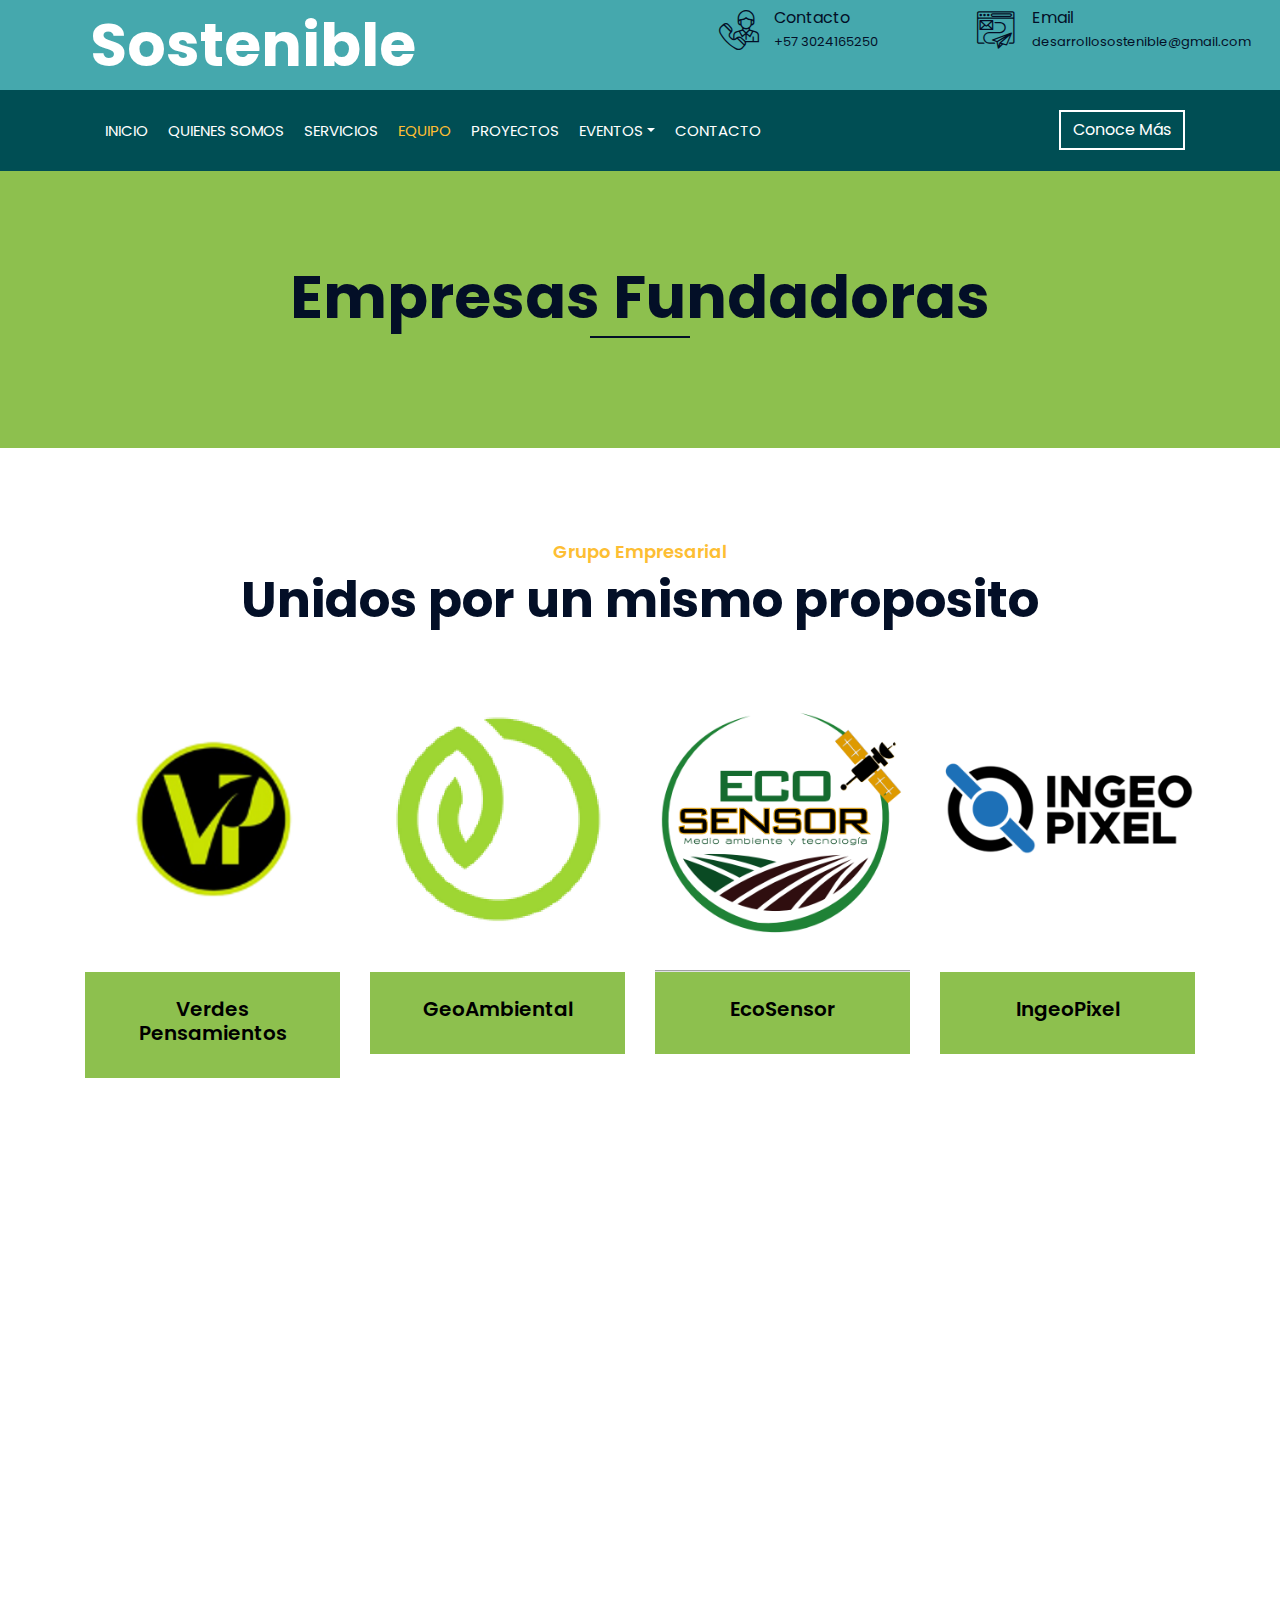
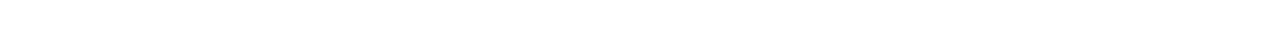
<file: team.html>
<!DOCTYPE html>
<html lang="en">
  <head>
    <meta charset="utf-8" />
    <title>Grupo Sostenible</title>
    <meta content="width=device-width, initial-scale=1.0" name="viewport" />
    <!-- Pendiente -->
    <meta content="Construction Company Website Template" name="keywords" />
    <!-- Pendiente -->
    <meta content="Construction Company Website Template" name="description" />

    <!-- Favicon -->
    <link href="img/favicon.ico" rel="icon" />

    <!-- Google Font -->
    <link
      href="https://fonts.googleapis.com/css2?family=Poppins:wght@100;200;300;400;500;600;700;800;900&display=swap"
      rel="stylesheet"
    />

    <!-- CSS Libraries -->
    <link
      href="https://stackpath.bootstrapcdn.com/bootstrap/4.4.1/css/bootstrap.min.css"
      rel="stylesheet"
    />
    <link
      href="https://cdnjs.cloudflare.com/ajax/libs/font-awesome/5.10.0/css/all.min.css"
      rel="stylesheet"
    />
    <link href="lib/flaticon/font/flaticon.css" rel="stylesheet" />
    <link href="lib/animate/animate.min.css" rel="stylesheet" />
    <link href="lib/owlcarousel/assets/owl.carousel.min.css" rel="stylesheet" />
    <link href="lib/lightbox/css/lightbox.min.css" rel="stylesheet" />
    <link href="lib/slick/slick.css" rel="stylesheet" />
    <link href="lib/slick/slick-theme.css" rel="stylesheet" />

    <!-- Template Stylesheet -->
    <link href="css/style.css" rel="stylesheet" />
  </head>

  <body>
    <div class="wrapper">
      <!-- Top Bar Start -->
      <div class="top-bar">
        <div class="container-fluid">
          <div class="row align-items-center">
            <div class="col-lg-4 col-md-12">
              <div class="logo">
                <a href="index.html">
                  <h1>Sostenible</h1>
                  <!-- <img src="img/logo.jpg" alt="Logo"> -->
                </a>
              </div>
            </div>
            <div class="col-lg-8 col-md-7 d-none d-lg-block">
              <div class="row">
                <div class="col-4">
                  <div class="top-bar-item">
                    <!-- <div class="top-bar-icon">
                      <i class="flaticon-calendar"></i>
                    </div>
                    <div class="top-bar-text">
                      <h3>Opening Hour</h3>
                      <p>Mon - Fri, 8:00 - 9:00</p>
                    </div> -->
                  </div>
                </div>
                <div class="col-4">
                  <div class="top-bar-item">
                    <div class="top-bar-icon">
                      <i class="flaticon-call"></i>
                    </div>
                    <div class="top-bar-text">
                      <h3>Contacto</h3>
                      <p>+57 3024165250</p>
                    </div>
                  </div>
                </div>
                <div class="col-4">
                  <div class="top-bar-item">
                    <div class="top-bar-icon">
                      <i class="flaticon-send-mail"></i>
                    </div>
                    <div class="top-bar-text">
                      <h3>Email</h3>
                      <p>desarrollosostenible@gmail.com</p>
                    </div>
                  </div>
                </div>
              </div>
            </div>
          </div>
        </div>
      </div>
      <!-- Top Bar End -->

      <!-- Nav Bar Start -->
      <div class="nav-bar">
        <div class="container-fluid">
          <nav class="navbar navbar-expand-lg bg-dark navbar-dark">
            <a href="#" class="navbar-brand">INICIO</a>
            <button
              type="button"
              class="navbar-toggler"
              data-toggle="collapse"
              data-target="#navbarCollapse"
            >
              <span class="navbar-toggler-icon"></span>
            </button>

            <div
              class="collapse navbar-collapse justify-content-between"
              id="navbarCollapse"
            >
              <div class="navbar-nav mr-auto">
                <a href="index.html" class="nav-item nav-link">INICIO</a>
                <a href="about.html" class="nav-item nav-link">QUIENES SOMOS</a>
                <a href="service.html" class="nav-item nav-link">SERVICIOS</a>
                <a href="team.html" class="nav-item nav-link active">EQUIPO</a>
                <a href="portfolio.html" class="nav-item nav-link">PROYECTOS</a>
                <div class="nav-item dropdown">
                  <a
                    href="#"
                    class="nav-link dropdown-toggle"
                    data-toggle="dropdown"
                    >EVENTOS</a
                  >
                  <div class="dropdown-menu">
                    <a href="blog.html" class="dropdown-item">Talleres</a>
                    <!-- <a href="single.html" class="dropdown-item">Single Page</a> -->
                  </div>
                </div>
                <a href="contact.html" class="nav-item nav-link">CONTACTO</a>
              </div>
              <div class="ml-auto">
                <a class="btn" href="#">Conoce Más</a>
              </div>
            </div>
          </nav>
        </div>
      </div>
      <!-- Nav Bar End -->

      <!-- Page Header Start -->
      <div class="page-header">
        <div class="container">
          <div class="row">
            <div class="col-12">
              <h2>Empresas Fundadoras</h2>
            </div>
            <div class="col-12">
              <!-- <a href="">Home</a>
              <a href="">Our Team</a> -->
            </div>
          </div>
        </div>
      </div>
      <!-- Page Header End -->

      <!-- Team Start -->
      <div class="team">
        <div class="container">
          <div class="section-header text-center">
            <p>Grupo Empresarial</p>
            <h2>Unidos por un mismo proposito</h2>
          </div>
          <div class="row">
            <!-- VERDES PENSAMIENTOS -->
            <div class="col-lg-3 col-md-6 wow fadeInUp" data-wow-delay="0.1s">
              <div class="team-item">
                <div class="team-img">
                  <img
                    src="img/companies/verdes_pensamientos.png"
                    alt="Team Image"
                  />
                </div>
                <div class="team-text">
                  <h2>Verdes Pensamientos</h2>
                  <!-- <p>2025</p> -->
                </div>
                <div class="team-social">
                  <a class="social-fb" href=""
                    ><i class="fab fa-facebook-f"></i
                  ></a>
                  <a class="social-li" href=""
                    ><i class="fab fa-linkedin-in"></i
                  ></a>
                  <a class="social-in" href=""
                    ><i class="fab fa-instagram"></i
                  ></a>
                </div>
              </div>
            </div>
            <!-- GEO-AMBIENTAL -->
            <div class="col-lg-3 col-md-6 wow fadeInUp" data-wow-delay="0.2s">
              <div class="team-item">
                <div class="team-img">
                  <img src="img/companies/geoambiental.png" alt="Team Image" />
                </div>
                <div class="team-text">
                  <h2>GeoAmbiental</h2>
                  <!--  <p>2025</p> -->
                </div>
                <div class="team-social">
                  <a class="social-fb" href=""
                    ><i class="fab fa-facebook-f"></i
                  ></a>
                  <a class="social-li" href=""
                    ><i class="fab fa-linkedin-in"></i
                  ></a>
                  <a class="social-in" href=""
                    ><i class="fab fa-instagram"></i
                  ></a>
                </div>
              </div>
            </div>
            <!-- ECO-SENSOR -->
            <div class="col-lg-3 col-md-6 wow fadeInUp" data-wow-delay="0.3s">
              <div class="team-item">
                <div class="team-img">
                  <img src="img/companies/ecosensor-1.png" alt="Team Image" />
                </div>
                <div class="team-text">
                  <h2>EcoSensor</h2>
                  <!-- <p>2025</p> -->
                </div>
                <div class="team-social">
                  <a class="social-fb" href=""
                    ><i class="fab fa-facebook-f"></i
                  ></a>
                  <a class="social-li" href=""
                    ><i class="fab fa-linkedin-in"></i
                  ></a>
                  <a class="social-in" href=""
                    ><i class="fab fa-instagram"></i
                  ></a>
                </div>
              </div>
            </div>
            <!-- INGEO-PIXEL -->
            <div class="col-lg-3 col-md-6 wow fadeInUp" data-wow-delay="0.4s">
              <div class="team-item">
                <div class="team-img">
                  <img src="img/companies/ingeopixel.png" alt="Team Image" />
                </div>
                <div class="team-text">
                  <h2>IngeoPixel</h2>
                  <!-- <p>2025</p> -->
                </div>
                <div class="team-social">
                  <a class="social-fb" href=""
                    ><i class="fab fa-facebook-f"></i
                  ></a>
                  <a class="social-li" href=""
                    ><i class="fab fa-linkedin-in"></i
                  ></a>
                  <a class="social-in" href=""
                    ><i class="fab fa-instagram"></i
                  ></a>
                </div>
              </div>
            </div>
          </div>
        </div>
      </div>
      <!-- Team End -->

      <!-- Footer Start -->
      <div class="footer wow fadeIn" data-wow-delay="0.3s">
        <div class="container">
          <div class="row">
            <div class="col-md-6 col-lg-3">
              <div class="footer-contact">
                <h2>Contacto</h2>
                <p><i class="fa fa-map-marker-alt"></i>Armenia Quindio.</p>
                <p><i class="fa fa-phone-alt"></i>+57 3024165250</p>
                <p>
                  <i class="fa fa-envelope"></i>desarrollosostenible@gmail.com
                </p>
                <div class="footer-social">
                  <a href=""><i class="fab fa-facebook-f"></i></a>
                  <a href=""><i class="fab fa-youtube"></i></a>
                  <a href=""><i class="fab fa-instagram"></i></a>
                  <a href=""><i class="fab fa-linkedin-in"></i></a>
                </div>
              </div>
            </div>
            <div class="col-md-6 col-lg-3">
              <div class="footer-link">
                <h2>Lineas de Servicios</h2>
                <a href="">Construcion</a>
                <a href="">Ambiental</a>
                <a href="">Agricultura</a>
                <a href="">Ganaderia</a>
                <a href="">Mineroenergetico</a>
              </div>
            </div>
            <div class="col-md-6 col-lg-3">
              <div class="footer-link">
                <h2>Vinculos</h2>
                <a href="">Acerca de Nosotros</a>
                <a href="">Contacto</a>
                <a href="">Nuestro Equipo</a>
                <a href="">Proyectos</a>
                <a href="">Testimonios</a>
              </div>
            </div>
            <div class="col-md-6 col-lg-3">
              <div class="newsletter">
                <h2>Sostenible</h2>
                <p>
                  un grupo empresarial comprometido con el desarrollo sostenible
                  de la region
                </p>
                <!-- <div class="form">
                  <input class="form-control" placeholder="Email here" />
                  <button class="btn">Submit</button>
                </div> -->
              </div>
            </div>
          </div>
        </div>

        <!-- <div class="container footer-menu">
          <div class="f-menu">
            <a href="">Terminos </a>
            <a href="">Privacy policy</a>
            <a href="">Cookies</a>
            <a href="">Help</a>
            <a href="">FQAs</a>
          </div>
        </div> -->

        <div class="container copyright">
          <div class="row">
            <div class="col-md-6">
              <p>&copy; <a href="#"></a>Todos los derechos son reservados.</p>
            </div>
            <div class="col-md-6">
              <p>Diseñado por: <a href="#">Grupo Sostenible</a></p>
            </div>
          </div>
        </div>
      </div>
      <!-- Footer End -->

      <a href="#" class="back-to-top"><i class="fa fa-chevron-up"></i></a>
    </div>

    <!-- JavaScript Libraries -->
    <script src="https://code.jquery.com/jquery-3.4.1.min.js"></script>
    <script src="https://stackpath.bootstrapcdn.com/bootstrap/4.4.1/js/bootstrap.bundle.min.js"></script>
    <script src="lib/easing/easing.min.js"></script>
    <script src="lib/wow/wow.min.js"></script>
    <script src="lib/owlcarousel/owl.carousel.min.js"></script>
    <script src="lib/isotope/isotope.pkgd.min.js"></script>
    <script src="lib/lightbox/js/lightbox.min.js"></script>
    <script src="lib/waypoints/waypoints.min.js"></script>
    <script src="lib/counterup/counterup.min.js"></script>
    <script src="lib/slick/slick.min.js"></script>

    <!-- Template Javascript -->
    <script src="js/main.js"></script>
  </body>
</html>
</file>
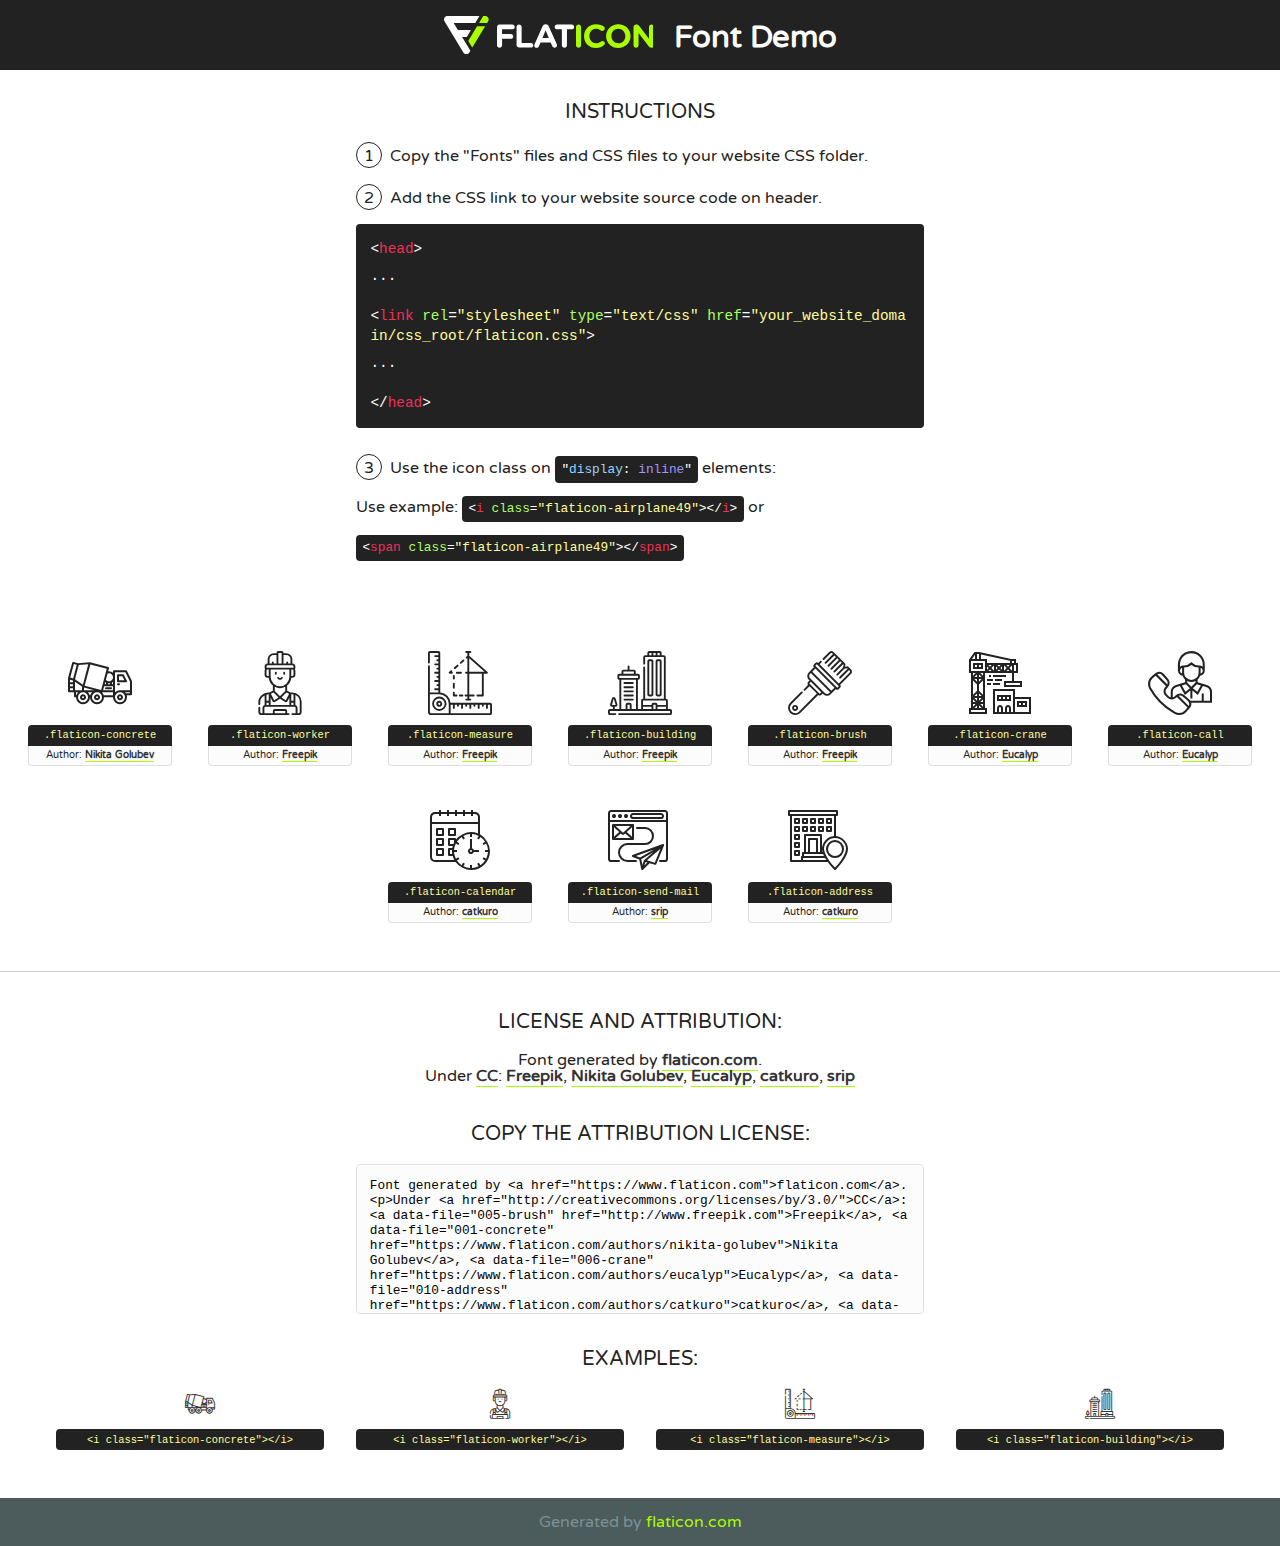
<file: lib/flaticon/font/flaticon.html>
<!DOCTYPE html>
<!--
  Flaticon icon font: Flaticon
  Creation date: 23/08/2020 07:24
-->
<html>
<!DOCTYPE html>
<html>

<head>
    <title>Flaticon WebFont</title>
    <link href="http://fonts.googleapis.com/css?family=Varela+Round" rel="stylesheet" type="text/css" />
    <link rel="stylesheet" type="text/css" href="flaticon.css">
    <meta charset="UTF-8">
    <style>
    html, body, div, span, applet, object, iframe,
    h1, h2, h3, h4, h5, h6, p, blockquote, pre,
    a, abbr, acronym, address, big, cite, code,
    del, dfn, em, img, ins, kbd, q, s, samp,
    small, strike, strong, sub, sup, tt, var,
    b, u, i, center,
    dl, dt, dd, ol, ul, li,
    fieldset, form, label, legend,
    table, caption, tbody, tfoot, thead, tr, th, td,
    article, aside, canvas, details, embed, 
    figure, figcaption, footer, header, hgroup, 
    menu, nav, output, ruby, section, summary,
    time, mark, audio, video {
        margin: 0;
        padding: 0;
        border: 0;
        font-size: 100%;
        font: inherit;
        vertical-align: baseline;
    }
    /* HTML5 display-role reset for older browsers */
    article, aside, details, figcaption, figure, 
    footer, header, hgroup, menu, nav, section {
        display: block;
    }
    body {
        line-height: 1;
    }
    ol, ul {
        list-style: none;
    }
    blockquote, q {
        quotes: none;
    }
    blockquote:before, blockquote:after,
    q:before, q:after {
        content: '';
        content: none;
    }
    table {
        border-collapse: collapse;
        border-spacing: 0;
    }
    body {
        font-family: 'Varela Round', Helvetica, Arial, sans-serif;
        font-size: 16px;
        color: #222;
    }
    a {
        color: #333;
        border-bottom: 1px solid #a9fd00;
        font-weight: bold;
        text-decoration: none;
    }
    * {
        -moz-box-sizing: border-box;
        -webkit-box-sizing: border-box;
        box-sizing: border-box;
        margin: 0;
        padding: 0;
    }
    [class^="flaticon-"]:before, [class*=" flaticon-"]:before, [class^="flaticon-"]:after, [class*=" flaticon-"]:after {
        font-family: Flaticon;
        font-size: 30px;
        font-style: normal;
        margin-left: 20px;
        color: #333;
    }
    .wrapper {
        max-width: 600px;
        margin: auto;
        padding: 0 1em;
    }
    .title {
        font-size: 1.25em;
        text-align: center;
        margin-bottom: 1em;
        text-transform: uppercase;
    }
    header {
        text-align: center;
        background-color: #222;
        color: #fff;
        padding: 1em;
    }
    header .logo {
        width: 210px;
        height: 38px;
        display: inline-block;
        vertical-align: middle;
        margin-right: 1em;
        border: none;
    }
    header strong {
        font-size: 1.95em;
        font-weight: bold;
        vertical-align: middle;
        margin-top: 5px;
        display: inline-block;
    }
    .demo {
        margin: 2em auto;
        line-height: 1.25em;
    }
    .demo ul li {
        margin-bottom: 1em;
    }
    .demo ul li .num {
        color: #222;
        border-radius: 20px;
        display: inline-block;
        width: 26px;
        padding: 3px;
        height: 26px;
        text-align: center;
        margin-right: 0.5em;
        border: 1px solid #222;
    }
    .demo ul li code {
        background-color: #222;
        border-radius: 4px;
        padding: 0.25em 0.5em;
        display: inline-block;
        color: #fff;
        font-family: Consolas,Monaco,Lucida Console,Liberation Mono,DejaVu Sans Mono,Bitstream Vera Sans Mono,Courier New, monospace;
        font-weight: lighter;
        margin-top: 1em;
        font-size: 0.8em;
        word-break: break-all;
    }
    .demo ul li code.big {
        padding: 1em;
        font-size: 0.9em;
    }
    .demo ul li code .red {
        color: #EF3159;
    }
    .demo ul li code .green {
        color: #ACFF65;
    }
    .demo ul li code .yellow {
        color: #FFFF99;
    }
    .demo ul li code .blue {
        color: #99D3FF;
    }
    .demo ul li code .purple {
        color: #A295FF;
    }
    .demo ul li code .dots {
        margin-top: 0.5em;
        display: block;
    }
    #glyphs {
        border-bottom: 1px solid #ccc;
        padding: 2em 0;
        text-align: center;
    }
    .glyph {
        display: inline-block;
        width: 9em;
        margin: 1em;
        text-align: center;
        vertical-align: top;
        background: #FFF;
    }
    .glyph .glyph-icon {
        padding: 10px;
        display: block;
        font-family:"Flaticon";
        font-size: 64px;
        line-height: 1;
    }
    .glyph .glyph-icon:before {
        font-size: 64px;
        color: #222;
        margin-left: 0;
    }
    .class-name {
        font-size: 0.65em;
        background-color: #222;
        color: #fff;
        border-radius: 4px 4px 0 0;
        padding: 0.5em;
        color: #FFFF99;
        font-family: Consolas,Monaco,Lucida Console,Liberation Mono,DejaVu Sans Mono,Bitstream Vera Sans Mono,Courier New, monospace;
    }
    .author-name {
        font-size: 0.6em;
        background-color: #fcfcfd;
        border: 1px solid #DEDEE4;
        border-top: 0;
        border-radius: 0 0 4px 4px;
        padding: 0.5em;
    }
    .class-name:last-child {
        font-size: 10px;
        color:#888;
    }
    .class-name:last-child a {
        font-size: 10px;
        color:#555;
    }
    .class-name:last-child a:hover {
        color:#a9fd00;
    }
    .glyph > input {
        display: block;
        width: 100px;
        margin: 5px auto;
        text-align: center;
        font-size: 12px;
        cursor: text;
    }
    .glyph > input.icon-input {
        font-family:"Flaticon";
        font-size: 16px;
        margin-bottom: 10px;
    }
    .attribution .title {
        margin-top: 2em;
    }
    .attribution textarea {
        background-color: #fcfcfd;
        padding: 1em;
        border: none;
        box-shadow: none;
        border: 1px solid #DEDEE4;
        border-radius: 4px;
        resize: none;
        width: 100%;
        height: 150px;
        font-size: 0.8em;
        font-family: Consolas,Monaco,Lucida Console,Liberation Mono,DejaVu Sans Mono,Bitstream Vera Sans Mono,Courier New, monospace;
        -webkit-appearance: none;
    }
    .iconsuse {
        margin: 2em auto;
        text-align: center;
        max-width: 1200px;
    }
    .iconsuse:after {
        content: '';
        display: table;
        clear: both;
    }
    .iconsuse .image {
        float: left;
        width: 25%;
        padding: 0 1em;
    }
    .iconsuse .image p {
        margin-bottom: 1em;
    }
    .iconsuse .image span {
        display: block;
        font-size: 0.65em;
        background-color: #222;
        color: #fff;
        border-radius: 4px;
        padding: 0.5em;
        color: #FFFF99;
        margin-top: 1em;
        font-family: Consolas,Monaco,Lucida Console,Liberation Mono,DejaVu Sans Mono,Bitstream Vera Sans Mono,Courier New, monospace;
    }
    #footer {
        text-align: center;
        background-color: #4C5B5C;
        color: #7c9192;
        padding: 1em;
    }
    #footer a {
        border: none;
        color: #a9fd00;
        font-weight: normal;
    }
    @media (max-width: 960px) {
        .iconsuse .image {
            width: 50%;
        }
    }
    @media (max-width: 560px) {
        .iconsuse .image {
            width: 100%;
        }
    }
    </style>
</head>

<body class="characters-off">

    <header>
        <a href="https://www.flaticon.com" target="_blank" class="logo">
            <svg version="1.1" xmlns="http://www.w3.org/2000/svg" xmlns:xlink="http://www.w3.org/1999/xlink" xmlns:a="http://ns.adobe.com/AdobeSVGViewerExtensions/3.0/" viewBox="0 0 560.875 102.036" enable-background="new 0 0 560.875 102.036" xml:space="preserve">
                <defs>
                </defs>
                <g>
                    <g class="letters">
                        <path fill="#ffffff" d="M141.596,29.675c0-3.777,2.985-6.767,6.764-6.767h34.438c3.426,0,6.15,2.728,6.15,6.15
                        c0,3.43-2.724,6.149-6.15,6.149h-27.674v13.091h23.719c3.429,0,6.151,2.724,6.151,6.15c0,3.43-2.723,6.149-6.151,6.149h-23.719
                        v17.574c0,3.773-2.986,6.761-6.764,6.761c-3.779,0-6.764-2.989-6.764-6.761V29.675z"></path>
                        <path fill="#ffffff" d="M193.844,29.149c0-3.781,2.985-6.767,6.764-6.767c3.776,0,6.763,2.985,6.763,6.767v42.957h25.039
                        c3.426,0,6.149,2.726,6.149,6.153c0,3.425-2.723,6.15-6.149,6.15h-31.802c-3.779,0-6.764-2.986-6.764-6.768V29.149z"></path>
                        <path fill="#ffffff" d="M241.891,75.71l21.438-48.407c1.492-3.341,4.215-5.357,7.906-5.357h0.792
                        c3.686,0,6.323,2.017,7.815,5.357l21.439,48.407c0.436,0.967,0.701,1.845,0.701,2.723c0,3.602-2.809,6.501-6.414,6.501
                        c-3.161,0-5.269-1.845-6.499-4.655l-4.132-9.661h-27.059l-4.301,10.102c-1.144,2.631-3.426,4.214-6.237,4.214
                        c-3.517,0-6.24-2.81-6.24-6.325C241.1,77.64,241.451,76.677,241.891,75.71z M279.932,58.666l-8.521-20.297l-8.526,20.297H279.932
                        z"></path>
                        <path fill="#ffffff" d="M314.864,35.387H301.86c-3.429,0-6.239-2.813-6.239-6.238c0-3.429,2.811-6.24,6.239-6.24h39.533
                        c3.426,0,6.237,2.811,6.237,6.24c0,3.425-2.811,6.238-6.237,6.238h-13.001v42.785c0,3.773-2.99,6.761-6.764,6.761
                        c-3.779,0-6.764-2.989-6.764-6.761V35.387z"></path>
                        <path fill="#A9FD00" d="M352.615,29.149c0-3.781,2.985-6.767,6.767-6.767c3.774,0,6.761,2.985,6.761,6.767v49.024
                        c0,3.773-2.987,6.761-6.761,6.761c-3.781,0-6.767-2.989-6.767-6.761V29.149z"></path>
                        <path fill="#A9FD00" d="M374.132,53.836v-0.179c0-17.481,13.178-31.801,32.065-31.801c9.22,0,15.459,2.458,20.557,6.238
                        c1.402,1.054,2.637,2.985,2.637,5.357c0,3.692-2.985,6.59-6.681,6.59c-1.845,0-3.071-0.702-4.044-1.319
                        c-3.776-2.813-7.729-4.393-12.562-4.393c-10.364,0-17.831,8.611-17.831,19.154v0.173c0,10.542,7.291,19.329,17.831,19.329
                        c5.715,0,9.492-1.756,13.359-4.834c1.049-0.874,2.458-1.491,4.039-1.491c3.429,0,6.325,2.813,6.325,6.236
                        c0,2.106-1.056,3.78-2.282,4.834c-5.539,4.834-12.036,7.733-21.878,7.733C387.572,85.464,374.132,71.493,374.132,53.836z"></path>
                        <path fill="#A9FD00" d="M433.009,53.836v-0.179c0-17.481,13.79-31.801,32.766-31.801c18.981,0,32.592,14.143,32.592,31.628v0.173
                        c0,17.483-13.785,31.807-32.769,31.807C446.625,85.464,433.009,71.32,433.009,53.836z M484.224,53.836v-0.179
                        c0-10.539-7.725-19.326-18.626-19.326c-10.893,0-18.449,8.611-18.449,19.154v0.173c0,10.542,7.73,19.329,18.626,19.329
                        C476.676,72.986,484.224,64.378,484.224,53.836z"></path>
                        <path fill="#A9FD00" d="M506.233,29.321c0-3.774,2.99-6.763,6.767-6.763h1.401c3.252,0,5.183,1.583,7.029,3.953l26.093,34.265
                        V29.059c0-3.692,2.99-6.677,6.681-6.677c3.683,0,6.671,2.985,6.671,6.677v48.934c0,3.78-2.987,6.765-6.764,6.765h-0.436
                        c-3.257,0-5.188-1.581-7.034-3.953l-27.056-35.492v32.944c0,3.687-2.985,6.676-6.678,6.676c-3.683,0-6.673-2.989-6.673-6.676
                        V29.321z"></path>
                    </g>
                    <g class="insignia">
                        <path fill="#ffffff" d="M48.372,56.137h12.517l11.156-18.537H37.186L25.688,18.539h57.825L94.668,0H9.271
                        C5.925,0,2.842,1.801,1.198,4.716c-1.644,2.907-1.593,6.482,0.134,9.343l50.38,83.501c1.678,2.781,4.689,4.476,7.938,4.476
                        c3.246,0,6.257-1.695,7.935-4.476l2.898-4.804L48.372,56.137z"></path>
                        <g class="i">
                            <path fill="#A9FD00" d="M93.575,18.539h0.031v0.004l21.652,0.004l2.705-4.488c1.727-2.861,1.778-6.436,0.133-9.343
                            C116.454,1.801,113.371,0,110.026,0h-5.294L93.575,18.539z"></path>
                            <polygon fill="#A9FD00" points="88.291,27.356 64.725,66.486 75.519,84.404 109.942,27.356"></polygon>
                        </g>
                    </g>
                </g>
            </svg>
        </a>
        <strong>Font Demo</strong>
    </header>


    <section class="demo wrapper">

        <p class="title">Instructions</p>

        <ul>
            <li>
                <span class="num">1</span>Copy the "Fonts" files and CSS files to your website CSS folder.
            </li>
            <li>
                <span class="num">2</span>Add the CSS link to your website source code on header.
                <code class="big">
                    &lt;<span class="red">head</span>&gt;
                    <br/><span class="dots">...</span>
                    <br/>&lt;<span class="red">link</span> <span class="green">rel</span>=<span class="yellow">"stylesheet"</span> <span class="green">type</span>=<span class="yellow">"text/css"</span> <span class="green">href</span>=<span class="yellow">"your_website_domain/css_root/flaticon.css"</span>&gt;
                    <br/><span class="dots">...</span>
                    <br/>&lt;/<span class="red">head</span>&gt;
                </code>
            </li>

            <li>
                <p>
                    <span class="num">3</span>Use the icon class on <code>"<span class="blue">display</span>:<span class="purple"> inline</span>"</code> elements:
                    <br />
                    Use example: <code>&lt;<span class="red">i</span> <span class="green">class</span>=<span class="yellow">&quot;flaticon-airplane49&quot;</span>&gt;&lt;/<span class="red">i</span>&gt;</code> or <code>&lt;<span class="red">span</span> <span class="green">class</span>=<span class="yellow">&quot;flaticon-airplane49&quot;</span>&gt;&lt;/<span class="red">span</span>&gt;</code>
            </li>
        </ul>

    </section>




   <section id="glyphs">          
    
      
        <div class="glyph"><div class="glyph-icon flaticon-concrete"></div>
            <div class="class-name">.flaticon-concrete</div>
            <div class="author-name">Author: <a data-file="001-concrete" href="https://www.flaticon.com/authors/nikita-golubev">Nikita Golubev</a> </div> 
        </div>        
        
        <div class="glyph"><div class="glyph-icon flaticon-worker"></div>
            <div class="class-name">.flaticon-worker</div>
            <div class="author-name">Author: <a data-file="002-worker" href="http://www.freepik.com">Freepik</a> </div> 
        </div>        
        
        <div class="glyph"><div class="glyph-icon flaticon-measure"></div>
            <div class="class-name">.flaticon-measure</div>
            <div class="author-name">Author: <a data-file="003-measure" href="http://www.freepik.com">Freepik</a> </div> 
        </div>        
        
        <div class="glyph"><div class="glyph-icon flaticon-building"></div>
            <div class="class-name">.flaticon-building</div>
            <div class="author-name">Author: <a data-file="004-building" href="http://www.freepik.com">Freepik</a> </div> 
        </div>        
        
        <div class="glyph"><div class="glyph-icon flaticon-brush"></div>
            <div class="class-name">.flaticon-brush</div>
            <div class="author-name">Author: <a data-file="005-brush" href="http://www.freepik.com">Freepik</a> </div> 
        </div>        
        
        <div class="glyph"><div class="glyph-icon flaticon-crane"></div>
            <div class="class-name">.flaticon-crane</div>
            <div class="author-name">Author: <a data-file="006-crane" href="https://www.flaticon.com/authors/eucalyp">Eucalyp</a> </div> 
        </div>        
        
        <div class="glyph"><div class="glyph-icon flaticon-call"></div>
            <div class="class-name">.flaticon-call</div>
            <div class="author-name">Author: <a data-file="007-call" href="https://www.flaticon.com/authors/eucalyp">Eucalyp</a> </div> 
        </div>        
        
        <div class="glyph"><div class="glyph-icon flaticon-calendar"></div>
            <div class="class-name">.flaticon-calendar</div>
            <div class="author-name">Author: <a data-file="008-calendar" href="https://www.flaticon.com/authors/catkuro">catkuro</a> </div> 
        </div>        
        
        <div class="glyph"><div class="glyph-icon flaticon-send-mail"></div>
            <div class="class-name">.flaticon-send-mail</div>
            <div class="author-name">Author: <a data-file="009-send-mail" href="https://www.flaticon.com/authors/srip">srip</a> </div> 
        </div>        
        
        <div class="glyph"><div class="glyph-icon flaticon-address"></div>
            <div class="class-name">.flaticon-address</div>
            <div class="author-name">Author: <a data-file="010-address" href="https://www.flaticon.com/authors/catkuro">catkuro</a> </div> 
        </div>        
        

    </section>



    <section class="attribution wrapper"   style="text-align:center;">

      <div class="title">License and attribution:</div><div class="attrDiv">Font generated by <a href="https://www.flaticon.com">flaticon.com</a>. <div><p>Under <a href="http://creativecommons.org/licenses/by/3.0/">CC</a>: <a data-file="005-brush" href="http://www.freepik.com">Freepik</a>, <a data-file="001-concrete" href="https://www.flaticon.com/authors/nikita-golubev">Nikita Golubev</a>, <a data-file="006-crane" href="https://www.flaticon.com/authors/eucalyp">Eucalyp</a>, <a data-file="010-address" href="https://www.flaticon.com/authors/catkuro">catkuro</a>, <a data-file="009-send-mail" href="https://www.flaticon.com/authors/srip">srip</a></p>  </div>
      </div>
      <div class="title">Copy the Attribution License:</div>

    <textarea onclick="this.focus();this.select();">Font generated by &lt;a href=&quot;https://www.flaticon.com&quot;&gt;flaticon.com&lt;/a&gt;. <p>Under <a href="http://creativecommons.org/licenses/by/3.0/">CC</a>: <a data-file="005-brush" href="http://www.freepik.com">Freepik</a>, <a data-file="001-concrete" href="https://www.flaticon.com/authors/nikita-golubev">Nikita Golubev</a>, <a data-file="006-crane" href="https://www.flaticon.com/authors/eucalyp">Eucalyp</a>, <a data-file="010-address" href="https://www.flaticon.com/authors/catkuro">catkuro</a>, <a data-file="009-send-mail" href="https://www.flaticon.com/authors/srip">srip</a></p>  
     </textarea>

    </section>

    <section class="iconsuse">

          <div class="title">Examples:</div>            
             
            <div class="image">
                <p>
                    <i class="glyph-icon flaticon-concrete"></i> 
                    <span>&lt;i class=&quot;flaticon-concrete&quot;&gt;&lt;/i&gt;</span>
                </p>
            </div>
            
            <div class="image">
                <p>
                    <i class="glyph-icon flaticon-worker"></i> 
                    <span>&lt;i class=&quot;flaticon-worker&quot;&gt;&lt;/i&gt;</span>
                </p>
            </div>
            
            <div class="image">
                <p>
                    <i class="glyph-icon flaticon-measure"></i> 
                    <span>&lt;i class=&quot;flaticon-measure&quot;&gt;&lt;/i&gt;</span>
                </p>
            </div>
            
            <div class="image">
                <p>
                    <i class="glyph-icon flaticon-building"></i> 
                    <span>&lt;i class=&quot;flaticon-building&quot;&gt;&lt;/i&gt;</span>
                </p>
            </div>
                       
        </div>
                            
    </section>

<div id="footer">
    <div>Generated by <a href="https://www.flaticon.com">flaticon.com</a>
    </div>
</div>



</body>
</html>
</file>
<file: lib/flaticon/font/flaticon.css>
/*
  	Flaticon icon font: Flaticon
  	Creation date: 23/08/2020 07:24
  	*/

@font-face {
  font-family: "Flaticon";
  src: url("./Flaticon.eot");
  src: url("./Flaticon.eot?#iefix") format("embedded-opentype"),
       url("./Flaticon.woff2") format("woff2"),
       url("./Flaticon.woff") format("woff"),
       url("./Flaticon.ttf") format("truetype"),
       url("./Flaticon.svg#Flaticon") format("svg");
  font-weight: normal;
  font-style: normal;
}

@media screen and (-webkit-min-device-pixel-ratio:0) {
  @font-face {
    font-family: "Flaticon";
    src: url("./Flaticon.svg#Flaticon") format("svg");
  }
}

[class^="flaticon-"]:before, [class*=" flaticon-"]:before,
[class^="flaticon-"]:after, [class*=" flaticon-"]:after {   
  font-family: Flaticon;
        font-size: 20px;
font-style: normal;
margin-left: 20px;
}

.flaticon-concrete:before { content: "\f100"; }
.flaticon-worker:before { content: "\f101"; }
.flaticon-measure:before { content: "\f102"; }
.flaticon-building:before { content: "\f103"; }
.flaticon-brush:before { content: "\f104"; }
.flaticon-crane:before { content: "\f105"; }
.flaticon-call:before { content: "\f106"; }
.flaticon-calendar:before { content: "\f107"; }
.flaticon-send-mail:before { content: "\f108"; }
.flaticon-address:before { content: "\f109"; }
</file>
<file: css/style.css>
/*******************************/
/**** Global variables *********/
/*******************************/

:root {
  /* First color */
  --firts-color-greenlight: #8dc04e;

  /* Second color */
  --second-color-bluelight: #45a8ad;

  /* Third color */
  --third-color-greendark: #004e54;
}

/*******************************/
/********* General CSS *********/
/*******************************/

body {
  color: #666666;
  background: #dddddd;
  font-family: "Poppins", sans-serif;
  font-weight: 400;
}

h1,
h2,
h3,
h4,
h5,
h6 {
  color: #030f27;
}

.logo h1 {
  color: #ffffff !important;
}

.logo img {
  height: 250px;
  width: 150px;
}

a {
  color: #666666;
  transition: 0.3s;
}

a:hover,
a:active,
a:focus {
  color: #fdbe33;
  outline: none;
  text-decoration: none;
}

.btn:focus {
  box-shadow: none;
}

.wrapper {
  position: relative;
  width: 100%;
  max-width: 1366px;
  margin: 0 auto;
  background: #ffffff;
}

.back-to-top {
  position: fixed;
  display: none;
  background: #fdbe33;
  color: #121518;
  width: 44px;
  height: 44px;
  text-align: center;
  line-height: 1;
  font-size: 22px;
  right: 15px;
  bottom: 15px;
  transition: background 0.5s;
  z-index: 9;
}

.back-to-top:hover {
  color: #fdbe33;
  background: #121518;
}

.back-to-top i {
  padding-top: 10px;
}

.btn {
  transition: 0.3s;
}

/**********************************/
/********** Top Bar CSS ***********/
/**********************************/
.top-bar {
  position: relative;
  height: 90px;
  background: #45a8ad; /* #fdbe33; */
  /*background: #ffffff; /* #fdbe33; */
}

.top-bar .logo {
  padding: 15px 0;
  text-align: left;
  overflow: hidden;
  display: flex;
  justify-content: center;
}

.top-bar .logo_sostenible img {
  height: 90px !important;
  width: 70px !important;
  margin-right: 15px !important;
}

.top-bar .logo h1 {
  margin: 0;
  color: #030f27;
  font-size: 60px;
  line-height: 60px;
  font-weight: 700;
}

.top-bar .logo img {
  max-width: 100%;
  max-height: 60px;
}

.top-bar .top-bar-item {
  display: flex;
  align-items: center;
  /* justify-content: flex-end; */
  justify-content: left !important;
}

.top-bar .top-bar-icon {
  width: 40px;
  display: flex;
  align-items: center;
  justify-content: center;
}

.top-bar .top-bar-icon [class^="flaticon-"]::before {
  margin: 0;
  color: #030f27;
  font-size: 40px;
}

.top-bar .top-bar-text {
  padding-left: 15px;
}

.top-bar .top-bar-text h3 {
  margin: 0 0 5px 0;
  color: #030f27;
  font-size: 16px;
  font-weight: 400;
}

.top-bar .top-bar-text p {
  margin: 0;
  color: #030f27;
  font-size: 13px;
  font-weight: 400;
}

@media (min-width: 992px) {
  .top-bar {
    padding: 0 60px;
  }
}

@media (max-width: 991.98px) {
  .top-bar .logo {
    text-align: center;
  }
}

/**********************************/
/*********** Nav Bar CSS **********/
/**********************************/
.nav-bar {
  position: relative;
  background: #004e54; /*  #fdbe33; */
  transition: 0.3s;
}

.nav-bar .container-fluid {
  padding: 0;
}

.nav-bar.nav-sticky {
  position: fixed;
  top: 0;
  width: 100%;
  max-width: 1366px;
  box-shadow: 0 2px 5px rgba(0, 0, 0, 0.3);
  z-index: 999;
}

.nav-bar .navbar {
  height: 100%;
  background: #004e54 /* #030f27 */ !important;
}

.navbar-dark .navbar-nav .nav-link,
.navbar-dark .navbar-nav .nav-link:focus,
.navbar-dark .navbar-nav .nav-link:hover,
.navbar-dark .navbar-nav .nav-link.active {
  padding: 10px 10px 8px 10px;
  color: #ffffff;
}

.navbar-dark .navbar-nav .nav-link:hover,
.navbar-dark .navbar-nav .nav-link.active {
  color: #fdbe33;
  transition: none;
}

.nav-bar .dropdown-menu {
  margin-top: 0;
  border: 0;
  border-radius: 0;
  background: #f8f9fa;
}

.nav-bar .btn {
  color: #ffffff;
  border: 2px solid #ffffff;
  border-radius: 0;
}

.nav-bar .btn:hover {
  color: #ffffff /* #030f27 */;
  font-weight: 700;
  /* background: #fdbe33; */
  background: var(--firts-color-greenlight);
  border-color: #ffffff;
}

@media (min-width: 992px) {
  .nav-bar {
    padding: 0 75px;
  }

  .nav-bar.nav-sticky {
    padding: 0;
  }

  .nav-bar .navbar {
    padding: 20px;
  }

  .nav-bar .navbar-brand {
    display: none;
  }

  .nav-bar a.nav-link {
    padding: 8px 15px;
    font-size: 15px;
    text-transform: uppercase;
  }
}

@media (max-width: 991.98px) {
  .nav-bar .navbar {
    padding: 15px;
  }

  .nav-bar a.nav-link {
    padding: 5px;
  }

  .nav-bar .dropdown-menu {
    box-shadow: none;
  }

  .nav-bar .btn {
    display: none;
  }
}

/*******************************/
/******** Carousel CSS *********/
/*******************************/
.carousel {
  position: relative;
  width: 100%;
  height: calc(100vh - 170px);
  min-height: 400px;
  margin: 0 auto;
  text-align: center;
  overflow: hidden;
}

.carousel .carousel-inner,
.carousel .carousel-item {
  position: relative;
  width: 100%;
  height: 100%;
}

.carousel .carousel-item img {
  width: 100%;
  height: 100%;
  object-fit: cover;
}

.carousel .carousel-item::after {
  position: absolute;
  content: "";
  width: 100%;
  height: 100%;
  top: 0;
  left: 0;
  /* background: rgba(0, 0, 0, 0.3); */
  z-index: 1;
}

.carousel .carousel-caption {
  position: absolute;
  top: 0;
  bottom: 0;
  display: flex;
  align-items: center;
  justify-content: center;
  flex-direction: column;
  height: calc(100vh - 170px);
  min-height: 400px;
}

.carousel .carousel-caption p {
  color: #ffffff;
  font-size: 30px;
  margin-bottom: 15px;
  letter-spacing: 1px;
}

.carousel .carousel-caption h1 {
  color: #ffffff;
  font-size: 60px;
  font-weight: 700;
  margin-bottom: 35px;
}

.carousel .carousel-caption .btn {
  padding: 15px 35px;
  font-size: 18px;
  font-weight: 500;
  letter-spacing: 1px;
  text-transform: uppercase;
  color: #ffffff;
  background: transparent;
  border: 2px solid #ffffff;
  border-radius: 0;
  transition: 0.3s;
}

.carousel .carousel-caption .btn:hover {
  color: #ffffff /* #030f27 */;
  font-weight: 700;
  /* background: #fdbe33; */
  background: var(--firts-color-greenlight);
  border-color: #ffffff;
}

@media (max-width: 767.98px) {
  .carousel .carousel-caption h1 {
    font-size: 40px;
    font-weight: 700;
  }

  .carousel .carousel-caption p {
    font-size: 20px;
  }

  .carousel .carousel-caption .btn {
    padding: 12px 30px;
    font-size: 18px;
    font-weight: 500;
    letter-spacing: 0;
  }
}

@media (max-width: 575.98px) {
  .carousel .carousel-caption h1 {
    font-size: 30px;
    font-weight: 500;
  }

  .carousel .carousel-caption p {
    font-size: 16px;
  }

  .carousel .carousel-caption .btn {
    padding: 10px 25px;
    font-size: 16px;
    font-weight: 400;
    letter-spacing: 0;
  }
}

.carousel .animated {
  -webkit-animation-duration: 1.5s;
  animation-duration: 1.5s;
}

/*******************************/
/******* Page Header CSS *******/
/*******************************/
.page-header {
  position: relative;
  margin-bottom: 45px;
  padding: 90px 0;
  text-align: center;
  background: var(--firts-color-greenlight);
}

.page-header h2 {
  position: relative;
  color: #030f27;
  font-size: 60px;
  font-weight: 700;
  margin-bottom: 20px;
  padding-bottom: 5px;
}

.page-header h2::after {
  position: absolute;
  content: "";
  width: 100px;
  height: 2px;
  left: calc(50% - 50px);
  bottom: 0;
  background: #030f27;
}

.page-header a {
  position: relative;
  padding: 0 12px;
  font-size: 22px;
  color: #030f27;
}

.page-header a:hover {
  color: #ffffff;
}

.page-header a::after {
  position: absolute;
  content: "/";
  width: 8px;
  height: 8px;
  top: -2px;
  right: -7px;
  text-align: center;
  color: #121518;
}

.page-header a:last-child::after {
  display: none;
}

@media (max-width: 991.98px) {
  .page-header {
    padding: 60px 0;
  }

  .page-header h2 {
    font-size: 45px;
  }

  .page-header a {
    font-size: 20px;
  }
}

@media (max-width: 767.98px) {
  .page-header {
    padding: 45px 0;
  }

  .page-header h2 {
    font-size: 35px;
  }

  .page-header a {
    font-size: 18px;
  }
}

/*******************************/
/******* Section Header ********/
/*******************************/
.section-header {
  position: relative;
  width: 100%;
  margin-bottom: 45px;
}

.section-header p {
  color: #fdbe33;
  font-size: 18px;
  font-weight: 600;
  margin-bottom: 5px;
}

.section-header h2 {
  margin: 0;
  position: relative;
  font-size: 50px;
  font-weight: 700;
}

@media (max-width: 767.98px) {
  .section-header h2 {
    font-size: 30px;
  }
}

/*******************************/
/********* Feature CSS *********/
/*******************************/
.feature {
  position: relative;
  margin-bottom: 45px;
}

.feature .col-md-12 {
  background: var(--third-color-greendark);
}

.feature .col-md-12:nth-child(2n) {
  color: #030f27;
  background: var(--firts-color-greenlight);
}

.feature .feature-item {
  min-height: 250px;
  padding: 30px;
  display: flex;
  align-items: center;
  justify-content: flex-start;
}

.feature .feature-icon {
  position: relative;
  width: 60px;
  display: flex;
  align-items: center;
  justify-content: center;
}

.feature .feature-icon::before {
  position: absolute;
  content: "";
  width: 80px;
  height: 80px;
  top: -20px;
  left: -10px;
  border: 2px dotted #ffffff;
  border-radius: 60px;
  z-index: 1;
}

.feature .feature-icon::after {
  position: absolute;
  content: "";
  width: 79px;
  height: 79px;
  top: -18px;
  left: -9px;
  background: #030f27;
  border-radius: 60px;
  z-index: 2;
}

.feature .col-md-12:nth-child(2n) .feature-icon::after {
  background: #fdbe33;
}

.feature .feature-icon [class^="flaticon-"]::before {
  position: relative;
  margin: 0;
  color: #fdbe33;
  font-size: 60px;
  line-height: 60px;
  z-index: 3;
}

.feature .feature-text {
  padding-left: 30px;
}

.feature .feature-text h3 {
  margin: 0 0 10px 0;
  /* color: #fdbe33; */
  color: #ffffff;
  font-size: 25px;
  font-weight: 600;
}

.feature .feature-text p {
  margin: 0;
  /* color: #fdbe33; */
  color: #ffffff;
  font-size: 18px;
  font-weight: 400;
}

.feature .col-md-12:nth-child(2n) [class^="flaticon-"]::before,
.feature .col-md-12:nth-child(2n) h3,
.feature .col-md-12:nth-child(2n) p {
  color: #030f27;
}

/*******************************/
/********** About CSS **********/
/*******************************/
.about {
  position: relative;
  width: 100%;
  padding: 45px 0;
}

.about .section-header {
  margin-bottom: 30px;
}

.about .about-img {
  position: relative;
  height: 400px !important;
  /* height: 100%; */
}

.about .about-img video {
  width: 100%;
  height: 100%; /* Mantiene la proporción del video */
  display: block;
}

.about .about-img img {
  width: 100%;
  height: 100%;
  object-fit: cover;
}

.about .about-text p {
  font-size: 16px;
}

.about .about-text a.btn {
  position: relative;
  margin-top: 15px;
  padding: 15px 35px;
  font-size: 16px;
  font-weight: 500;
  letter-spacing: 1px;
  color: #ffffff;
  border-radius: 0;
  /* background: #fdbe33; */
  background: var(--third-color-greendark);
  transition: 0.3s;
}

.about .about-text a.btn:hover {
  /* color: #fdbe33; */
  color: #ffffff;
  /* background: #030f27; */
  background: var(--second-color-bluelight);
}

.align-items-center {
  align-items: start !important;
}

@media (max-width: 767.98px) {
  .about .about-img {
    margin-bottom: 30px;
    height: auto;
  }
}

/*******************************/
/********** Fact CSS ***********/
/*******************************/
.fact {
  position: relative;
  width: 100%;
  padding: 45px 0;
}

.fact .col-6 {
  display: flex;
  align-items: flex-start;
}

.fact .fact-icon {
  position: relative;
  margin: 7px 15px 0 15px;
  width: 60px;
  display: flex;
  align-items: center;
  justify-content: center;
}

.fact .fact-icon [class^="flaticon-"]::before {
  margin: 0;
  font-size: 60px;
  line-height: 60px;
  background-image: linear-gradient(#ffffff, #fdbe33);
  -webkit-background-clip: text;
  -webkit-text-fill-color: transparent;
}

.fact .fact-right .fact-icon [class^="flaticon-"]::before {
  background-image: linear-gradient(#ffffff, #030f27);
}

.fact .fact-left,
.fact .fact-right {
  padding-top: 60px;
  padding-bottom: 60px;
}

.fact .fact-text h2 {
  font-size: 35px;
  font-weight: 700;
}

.fact .fact-text p {
  margin: 0;
  font-size: 16px;
  font-weight: 600;
  text-transform: uppercase;
}

.fact .fact-left {
  color: #fdbe33;
  /* background: #030f27; */
  background: var(--second-color-bluelight);
}

.fact .fact-right {
  color: #030f27;
  /* background: #fdbe33; */
  background: var(--second-color-bluelight);
}

.fact .fact-left h2 {
  color: #fdbe33;
}

/*******************************/
/********* Service CSS *********/
/*******************************/
.service {
  position: relative;
  width: 100%;
  padding: 45px 0 15px 0;
}

.service .service-item {
  position: relative;
  width: 100%;
  text-align: center;
  margin-bottom: 30px;
}

.service .service-img {
  position: relative;
  overflow: hidden;
}

.service .service-img img {
  width: 100%;
}

.service .service-overlay {
  position: absolute;
  width: 100%;
  height: 100%;
  top: 0;
  left: 0;
  padding: 30px;
  display: flex;
  align-items: center;
  justify-content: center;
  background: rgba(3, 15, 39, 0.7);
  transition: 0.5s;
  opacity: 0;
}

.service .service-item:hover .service-overlay {
  opacity: 1;
}

.service .service-overlay p {
  margin: 0;
  color: #ffffff;
}

.service .service-text {
  display: flex;
  align-items: center;
  height: 60px;
  /* background: #030f27; */
  background: var(--third-color-greendark);
  overflow: hidden;
  white-space: nowrap;
  text-overflow: ellipsis;
}

.service .service-text h3 {
  margin: 0;
  padding: 0 15px 0 25px;
  width: calc(100% - 60px);
  font-size: 20px;
  font-weight: 700;
  /* color: #fdbe33; */
  color: #ffffff;
  text-align: left;
  overflow: hidden;
  white-space: nowrap;
  text-overflow: ellipsis;
}

.service .service-item a.btn {
  width: 60px;
  height: 60px;
  padding: 3px 0 0 3px;
  display: flex;
  align-items: center;
  justify-content: center;
  font-size: 60px;
  line-height: 60px;
  font-weight: 100;
  color: #030f27;
  /* background: #fdbe33; */
  background: var(--firts-color-greenlight);
  border-radius: 0;
  transition: 0.3s;
}

.service .service-item:hover a.btn {
  color: #ffffff;
}

/*******************************/
/********** Video CSS **********/
/*******************************/
.video {
  position: relative;
  margin: 45px 0;
  height: 100%;
  min-height: 500px;
  background: linear-gradient(rgba(3, 15, 39, 0.7), rgba(3, 15, 39, 0.7)),
    url(../img/carousel/geo_ambiental-1.png);
  background-attachment: fixed;
  background-position: center;
  background-repeat: no-repeat;
  background-size: cover;
}

.video .btn-play {
  position: absolute;
  z-index: 1;
  top: 50%;
  left: 50%;
  transform: translateX(-50%) translateY(-50%);
  box-sizing: content-box;
  display: block;
  width: 32px;
  height: 44px;
  border-radius: 50%;
  border: none;
  outline: none;
  padding: 18px 20px 18px 28px;
}

.video .btn-play:before {
  content: "";
  position: absolute;
  z-index: 0;
  left: 50%;
  top: 50%;
  transform: translateX(-50%) translateY(-50%);
  display: block;
  width: 100px;
  height: 100px;
  background: var(--second-color-bluelight);
  border-radius: 50%;
  animation: pulse-border 1500ms ease-out infinite;
}

.video .btn-play:after {
  content: "";
  position: absolute;
  z-index: 1;
  left: 50%;
  top: 50%;
  transform: translateX(-50%) translateY(-50%);
  display: block;
  width: 100px;
  height: 100px;
  background: var(--third-color-greendark);
  border-radius: 50%;
  transition: all 200ms;
}

.video .btn-play:hover:after {
  background-color: darken(#fdbe33, 10%);
}

.video .btn-play img {
  position: relative;
  z-index: 3;
  max-width: 100%;
  width: auto;
  height: auto;
}

.video .btn-play span {
  display: block;
  position: relative;
  z-index: 3;
  width: 0;
  height: 0;
  border-left: 32px solid #030f27;
  border-top: 22px solid transparent;
  border-bottom: 22px solid transparent;
}

@keyframes pulse-border {
  0% {
    transform: translateX(-50%) translateY(-50%) translateZ(0) scale(1);
    opacity: 1;
  }
  100% {
    transform: translateX(-50%) translateY(-50%) translateZ(0) scale(1.5);
    opacity: 0;
  }
}

/* estiulos nuevoss del video */

/* Estados adicionales para el botón */
.video .btn-play.hidden {
  opacity: 0;
  pointer-events: none;
  transition: opacity 300ms ease;
}

/* Estado de pausa - triángulo de play (tu CSS original) */
.video .btn-play.paused span {
  border-left: 32px solid #030f27;
  border-top: 22px solid transparent;
  border-bottom: 22px solid transparent;
  width: 0;
  height: 0;
  background: none;
}

/* Estado de reproducción - icono de pausa */
.video .btn-play.playing span {
  border: none;
  width: 24px;
  height: 32px;
  background: linear-gradient(
    to right,
    #030f27 0%,
    #030f27 35%,
    transparent 35%,
    transparent 65%,
    #030f27 65%,
    #030f27 100%
  );
  margin-left: -12px;
  margin-top: -16px;
}

/* Animación pulse-border */
@keyframes pulse-border {
  0% {
    transform: translateX(-50%) translateY(-50%) scale(1);
    opacity: 1;
  }
  100% {
    transform: translateX(-50%) translateY(-50%) scale(1.2);
    opacity: 0;
  }
}

/* fin de los estilos */

#videoModal .modal-dialog {
  position: relative;
  max-width: 800px;
  margin: 60px auto 0 auto;
}

#videoModal .modal-body {
  position: relative;
  padding: 0px;
}

#videoModal .close {
  position: absolute;
  width: 30px;
  height: 30px;
  right: 0px;
  top: -30px;
  z-index: 999;
  font-size: 30px;
  font-weight: normal;
  color: #ffffff;
  background: #000000;
  opacity: 1;
}

/*******************************/
/*********** Team CSS **********/
/*******************************/
.team {
  position: relative;
  width: 100%;
  padding: 45px 0 15px 0;
}

.team .team-item {
  position: relative;
  margin-bottom: 30px;
  overflow: hidden;
}

.team .team-img {
  position: relative;
}

.team .team-img img {
  width: 100%;
}

.team .team-text {
  position: relative;
  padding: 25px 15px;
  text-align: center;
  /* background: #030f27; */
  background: var(--firts-color-greenlight);
  transition: 0.5s;
}

.team .team-text h2 {
  font-size: 20px;
  font-weight: 600;
  /* color: #fdbe33; */
  color: #000000;
  transition: 0.5s;
}

.team .team-text p {
  margin: 0;
  color: #ffffff;
}

.team .team-item:hover .team-text {
  /* background: #fdbe33; */
  background: var(--third-color-greendark);
}

.team .team-item:hover .team-text h2 {
  color: #ffffff;
  letter-spacing: 1px;
}

.team .team-social {
  position: absolute;
  width: 100px;
  top: 0;
  left: -50px;
  display: flex;
  flex-direction: column;
  font-size: 0;
}

.team .team-social a {
  position: relative;
  left: 0;
  width: 50px;
  height: 50px;
  display: flex;
  align-items: center;
  justify-content: center;
  font-size: 18px;
  color: #ffffff;
}

.team .team-item:hover .team-social a:first-child {
  background: #00acee;
  left: 50px;
  transition: 0.3s 0s;
}

.team .team-item:hover .team-social a:nth-child(2) {
  background: #3b5998;
  left: 50px;
  transition: 0.3s 0.1s;
}

.team .team-item:hover .team-social a:nth-child(3) {
  background: #0e76a8;
  left: 50px;
  transition: 0.3s 0.2s;
}

.team .team-item:hover .team-social a:nth-child(4) {
  background: #3f729b;
  left: 50px;
  transition: 0.3s 0.3s;
}

/*******************************/
/*********** FAQs CSS **********/
/*******************************/
.faqs {
  position: relative;
  width: 100%;
  padding: 45px 0;
}

.faqs .row {
  position: relative;
}

.faqs .row::after {
  position: absolute;
  content: "";
  width: 1px;
  height: 100%;
  top: 0;
  left: calc(50% - 0.5px);
  background: #fdbe33;
}

.faqs #accordion-1 {
  padding-right: 15px;
}

.faqs #accordion-2 {
  padding-left: 15px;
}

@media (max-width: 767.98px) {
  .faqs .row::after {
    display: none;
  }

  .faqs #accordion-1,
  .faqs #accordion-2 {
    padding: 0;
  }

  .faqs #accordion-2 {
    padding-top: 15px;
  }
}

.faqs .card {
  margin-bottom: 15px;
  border: none;
  border-radius: 0;
}

.faqs .card:last-child {
  margin-bottom: 0;
}

.faqs .card-header {
  padding: 0;
  border: none;
  background: #ffffff;
}

.faqs .card-header a {
  display: block;
  padding: 10px 25px;
  width: 100%;
  color: #121518;
  font-size: 16px;
  line-height: 40px;
  border: 1px solid rgba(0, 0, 0, 0.1);
  transition: 0.5s;
}

.faqs .card-header [data-toggle="collapse"][aria-expanded="true"] {
  background: #fdbe33;
}

.faqs .card-header [data-toggle="collapse"]:after {
  font-family: "font Awesome 5 Free";
  content: "\f067";
  float: right;
  color: #fdbe33;
  font-size: 12px;
  font-weight: 900;
  transition: 0.5s;
}

.faqs .card-header [data-toggle="collapse"][aria-expanded="true"]:after {
  font-family: "font Awesome 5 Free";
  content: "\f068";
  float: right;
  color: #030f27;
  font-size: 12px;
  font-weight: 900;
  transition: 0.5s;
}

.faqs .card-body {
  padding: 20px 25px;
  font-size: 16px;
  background: #ffffff;
  border: 1px solid rgba(0, 0, 0, 0.1);
  border-top: none;
}

/*******************************/
/******* Testimonial CSS *******/
/*******************************/
.testimonial {
  position: relative;
  margin: 45px 0;
  padding: 90px 0;
  text-align: center;
  background: linear-gradient(rgba(3, 15, 39, 0.7), rgba(3, 15, 39, 0.7)),
    url(../img/carousel/geo_ambiental-1.png);
  background-attachment: fixed;
  background-position: center;
  background-repeat: no-repeat;
  background-size: cover;
}

.testimonial .container {
  max-width: 760px;
}

.about-page .testimonial {
  padding-bottom: 90px;
}

.testimonial .testimonial-slider-nav {
  position: relative;
  width: 300px;
  margin: 0 auto;
}

.testimonial .testimonial-slider-nav .slick-slide {
  position: relative;
  opacity: 0;
  transition: 0.5s;
}

.testimonial .testimonial-slider-nav .slick-active {
  opacity: 1;
  transform: scale(1.3);
}

.testimonial .testimonial-slider-nav .slick-center {
  transform: scale(1.8);
  z-index: 1;
}

.testimonial .testimonial-slider-nav .slick-slide img {
  position: relative;
  display: block;
  margin-top: 37px;
  width: 100%;
  height: auto;
  border-radius: 100px;
}

.testimonial .testimonial-slider {
  position: relative;
  margin-top: 15px;
  padding-top: 50px;
}

.testimonial .testimonial-slider::before {
  position: absolute;
  content: "";
  width: 60px;
  height: 50px;
  top: 0;
  left: calc(50% - 30px);
  /* background: url(../img/quote.png) top center no-repeat; */
}

.testimonial .testimonial-slider h3 {
  color: #fdbe33;
  font-size: 30px;
  font-weight: 700;
}

.testimonial .testimonial-slider h4 {
  font-size: 14px;
  font-weight: 300;
  color: #ffffff;
  font-style: italic;
  margin-bottom: 10px;
}

.testimonial .testimonial-slider p {
  color: #ffffff;
  font-size: 18px;
  font-weight: 300;
  margin: 0;
}

/*******************************/
/*********** Blog CSS **********/
/*******************************/
.blog {
  position: relative;
  width: 100%;
  padding: 45px 0 15px 0;
}

.blog .blog-item {
  position: relative;
  width: 100%;
  text-align: center;
  margin-bottom: 30px;
}

.blog .blog-img {
  position: relative;
  overflow: hidden;
}

.blog .blog-img img {
  width: 100%;
}

.blog .blog-title {
  display: flex;
  align-items: center;
  height: 60px;
  /* background: #030f27; */
  background: var(--third-color-greendark);
  overflow: hidden;
  white-space: nowrap;
  text-overflow: ellipsis;
}

.blog .blog-title h3 {
  margin: 0;
  padding: 0 15px 0 25px;
  width: calc(100% - 60px);
  font-size: 18px;
  font-weight: 700;
  color: #fdbe33;
  text-align: left;
  overflow: hidden;
  white-space: nowrap;
  text-overflow: ellipsis;
}

.blog .blog-title a.btn {
  width: 60px;
  height: 60px;
  padding: 3px 0 0 3px;
  display: flex;
  align-items: center;
  justify-content: center;
  font-size: 60px;
  line-height: 60px;
  font-weight: 100;
  color: #030f27;
  /* background: #fdbe33; */
  background: var(--firts-color-greenlight);
  border-radius: 0;
  transition: 0.3s;
}

.blog .blog-item:hover a.btn {
  color: #ffffff;
}

.blog .blog-meta {
  position: relative;
  padding: 25px 0 10px 0;
  background: #f3f6ff;
}

.blog .blog-meta::after {
  position: absolute;
  content: "";
  width: 100px;
  height: 1px;
  left: calc(50% - 50px);
  bottom: 0;
  background: #fdbe33;
}

.blog .blog-meta p {
  display: inline-block;
  margin: 0;
  padding: 0 3px;
  font-size: 14px;
  font-weight: 300;
  font-style: italic;
  color: #666666;
}

.blog .blog-meta p a {
  margin-left: 5px;
  font-style: normal;
}

.blog .blog-text {
  padding: 10px 25px 25px 25px;
  background: #f3f6ff;
}

.blog .blog-text p {
  margin: 0;
  font-size: 16px;
}

.blog .pagination .page-link {
  color: #030f27;
  border-radius: 0;
  border-color: #fdbe33;
}

.blog .pagination .page-link:hover,
.blog .pagination .page-item.active .page-link {
  color: #fdbe33;
  background: #030f27;
}

.blog .pagination .disabled .page-link {
  color: #999999;
}

.container .about-text h4 {
  font-size: 18px !important;
}

/*******************************/
/******* Single Post CSS *******/
/*******************************/
.single {
  position: relative;
  padding: 45px 0;
}

.single .single-content {
  position: relative;
  margin-bottom: 30px;
  overflow: hidden;
}

.single .single-content img {
  margin-bottom: 20px;
  width: 100%;
}

.single .single-tags {
  margin: -5px -5px 41px -5px;
  font-size: 0;
}

.single .single-tags a {
  margin: 5px;
  display: inline-block;
  padding: 7px 15px;
  font-size: 14px;
  font-weight: 400;
  color: #666666;
  border: 1px solid #dddddd;
}

.single .single-tags a:hover {
  color: #fdbe33;
  background: #030f27;
}

.single .single-bio {
  margin-bottom: 45px;
  padding: 30px;
  background: #f3f6ff;
  display: flex;
}

.single .single-bio-img {
  width: 100%;
  max-width: 100px;
}

.single .single-bio-img img {
  width: 100%;
}

.single .single-bio-text {
  padding-left: 30px;
}

.single .single-bio-text h3 {
  font-size: 20px;
  font-weight: 700;
}

.single .single-bio-text p {
  margin: 0;
}

.single .single-related {
  margin-bottom: 45px;
}

.single .single-related h2 {
  font-size: 30px;
  font-weight: 700;
  margin-bottom: 25px;
}

.single .related-slider {
  position: relative;
  margin: 0 -15px;
  width: calc(100% + 30px);
}

.single .related-slider .post-item {
  margin: 0 15px;
}

.single .post-item {
  display: flex;
  align-items: center;
  margin-bottom: 15px;
}

.single .post-item .post-img {
  width: 100%;
  max-width: 80px;
}

.single .post-item .post-img img {
  width: 100%;
}

.single .post-item .post-text {
  padding-left: 15px;
}

.single .post-item .post-text a {
  font-size: 16px;
  font-weight: 400;
}

.single .post-item .post-meta {
  display: flex;
  margin-top: 8px;
}

.single .post-item .post-meta p {
  display: inline-block;
  margin: 0;
  padding: 0 3px;
  font-size: 14px;
  font-weight: 300;
  font-style: italic;
}

.single .post-item .post-meta p a {
  margin-left: 5px;
  font-size: 14px;
  font-weight: 300;
  font-style: normal;
}

.single .related-slider .owl-nav {
  position: absolute;
  width: 90px;
  top: -55px;
  right: 15px;
  display: flex;
}

.single .related-slider .owl-nav .owl-prev,
.single .related-slider .owl-nav .owl-next {
  margin-left: 15px;
  width: 30px;
  height: 30px;
  display: flex;
  align-items: center;
  justify-content: center;
  color: #030f27;
  background: #fdbe33;
  font-size: 16px;
  transition: 0.3s;
}

.single .related-slider .owl-nav .owl-prev:hover,
.single .related-slider .owl-nav .owl-next:hover {
  color: #fdbe33;
  background: #030f27;
}

.single .single-comment {
  position: relative;
  margin-bottom: 45px;
}

.single .single-comment h2 {
  font-size: 30px;
  font-weight: 700;
  margin-bottom: 25px;
}

.single .comment-list {
  list-style: none;
  padding: 0;
}

.single .comment-child {
  list-style: none;
}

.single .comment-body {
  display: flex;
  margin-bottom: 30px;
}

.single .comment-img {
  width: 60px;
}

.single .comment-img img {
  width: 100%;
}

.single .comment-text {
  padding-left: 15px;
  width: calc(100% - 60px);
}

.single .comment-text h3 {
  font-size: 18px;
  font-weight: 600;
  margin-bottom: 3px;
}

.single .comment-text span {
  display: block;
  font-size: 14px;
  font-weight: 300;
  margin-bottom: 5px;
}

.single .comment-text .btn {
  padding: 3px 10px;
  font-size: 14px;
  color: #030f27;
  background: #dddddd;
  border-radius: 0;
}

.single .comment-text .btn:hover {
  background: #fdbe33;
}

.single .comment-form {
  position: relative;
}

.single .comment-form h2 {
  font-size: 30px;
  font-weight: 700;
  margin-bottom: 25px;
}

.single .comment-form form {
  padding: 30px;
  background: #f3f6ff;
}

.single .comment-form form .form-group:last-child {
  margin: 0;
}

.single .comment-form input,
.single .comment-form textarea {
  border-radius: 0;
}

.single .comment-form .btn {
  padding: 15px 30px;
  color: #030f27;
  background: #fdbe33;
}

.single .comment-form .btn:hover {
  color: #fdbe33;
  background: #030f27;
}

/**********************************/
/*********** Sidebar CSS **********/
/**********************************/
.sidebar {
  position: relative;
  width: 100%;
}

@media (max-width: 991.98px) {
  .sidebar {
    margin-top: 45px;
  }
}

.sidebar .sidebar-widget {
  position: relative;
  margin-bottom: 45px;
}

.sidebar .sidebar-widget .widget-title {
  position: relative;
  margin-bottom: 30px;
  padding-bottom: 5px;
  font-size: 30px;
  font-weight: 700;
}

.sidebar .sidebar-widget .widget-title::after {
  position: absolute;
  content: "";
  width: 60px;
  height: 2px;
  bottom: 0;
  left: 0;
  background: #fdbe33;
}

.sidebar .sidebar-widget .search-widget {
  position: relative;
}

.sidebar .search-widget input {
  height: 50px;
  border: 1px solid #dddddd;
  border-radius: 0;
}

.sidebar .search-widget input:focus {
  box-shadow: none;
}

.sidebar .search-widget .btn {
  position: absolute;
  top: 6px;
  right: 15px;
  height: 40px;
  padding: 0;
  font-size: 25px;
  color: #fdbe33;
  background: none;
  border-radius: 0;
  border: none;
  transition: 0.3s;
}

.sidebar .search-widget .btn:hover {
  color: #030f27;
}

.sidebar .sidebar-widget .recent-post {
  position: relative;
}

.sidebar .sidebar-widget .tab-post {
  position: relative;
}

.sidebar .tab-post .nav.nav-pills .nav-link {
  color: #fdbe33;
  background: #030f27;
  border-radius: 0;
}

.sidebar .tab-post .nav.nav-pills .nav-link:hover,
.sidebar .tab-post .nav.nav-pills .nav-link.active {
  color: #030f27;
  background: #fdbe33;
}

.sidebar .tab-post .tab-content {
  padding: 15px 0 0 0;
  background: transparent;
}

.sidebar .tab-post .tab-content .container {
  padding: 0;
}

.sidebar .sidebar-widget .category-widget {
  position: relative;
}

.sidebar .category-widget ul {
  margin: 0;
  padding: 0;
  list-style: none;
}

.sidebar .category-widget ul li {
  margin: 0 0 12px 22px;
}

.sidebar .category-widget ul li:last-child {
  margin-bottom: 0;
}

.sidebar .category-widget ul li a {
  display: inline-block;
  line-height: 23px;
}

.sidebar .category-widget ul li::before {
  position: absolute;
  content: "\f105";
  font-family: "Font Awesome 5 Free";
  font-weight: 900;
  color: #fdbe33;
  left: 1px;
}

.sidebar .category-widget ul li span {
  display: inline-block;
  float: right;
}

.sidebar .sidebar-widget .tag-widget {
  position: relative;
  margin: -5px -5px;
}

.single .tag-widget a {
  margin: 5px;
  display: inline-block;
  padding: 7px 15px;
  font-size: 14px;
  font-weight: 400;
  color: #666666;
  border: 1px solid #dddddd;
}

.single .tag-widget a:hover {
  color: #fdbe33;
  background: #030f27;
}

.sidebar .image-widget {
  display: block;
  width: 100%;
  overflow: hidden;
}

.sidebar .image-widget img {
  max-width: 100%;
  transition: 0.3s;
}

.sidebar .image-widget img:hover {
  transform: scale(1.1);
}

/*******************************/
/******** Portfolio CSS ********/
/*******************************/
.portfolio {
  position: relative;
  padding: 45px 0;
}

.portfolio #portfolio-flters {
  padding: 0;
  margin: -15px 0 25px 0;
  list-style: none;
  font-size: 0;
  text-align: center;
}

.portfolio #portfolio-flters li,
.portfolio .load-more .btn {
  cursor: pointer;
  display: inline-block;
  margin: 5px;
  padding: 8px 15px;
  color: #030f27;
  font-size: 14px;
  font-weight: 500;
  text-transform: uppercase;
  border-radius: 0;
  background: #fdbe33;
  border: none;
  transition: 0.3s;
}

.portfolio #portfolio-flters li:hover,
.portfolio #portfolio-flters li.filter-active {
  background: #030f27;
  color: #fdbe33;
}

.portfolio .load-more {
  text-align: center;
}

.portfolio .load-more .btn {
  padding: 15px 35px;
  font-size: 16px;
  transition: 0.3s;
}

.portfolio .load-more .btn:hover {
  color: #fdbe33;
  background: #030f27;
}

.portfolio .portfolio-warp {
  position: relative;
  width: 100%;
  text-align: center;
  margin-bottom: 30px;
}

.portfolio .portfolio-img {
  position: relative;
  overflow: hidden;
}

.portfolio .portfolio-img img {
  width: 100%;
  transition: 0.3s;
}

.portfolio .portfolio-item:hover img {
  transform: scale(1.1);
}

.portfolio .portfolio-overlay {
  position: absolute;
  width: 100%;
  height: 100%;
  top: 0;
  left: 0;
  padding: 30px;
  display: flex;
  align-items: center;
  justify-content: center;
  background: rgba(3, 15, 39, 0.7);
  transition: 0.5s;
  opacity: 0;
}

.portfolio .portfolio-warp:hover .portfolio-overlay {
  opacity: 1;
}

.portfolio .portfolio-overlay p {
  margin: 0;
  color: #ffffff;
}

.portfolio .portfolio-text {
  display: flex;
  align-items: center;
  height: 60px;
  background: #030f27;
  overflow: hidden;
  white-space: nowrap;
  text-overflow: ellipsis;
}

.portfolio .portfolio-text h3 {
  margin: 0;
  padding: 0 15px 0 25px;
  width: calc(100% - 60px);
  font-size: 20px;
  font-weight: 700;
  color: #fdbe33;
  text-align: center;
  overflow: hidden;
  white-space: nowrap;
  text-overflow: ellipsis;
}

.portfolio .portfolio-warp a.btn {
  width: 60px;
  height: 60px;
  padding: 3px 0 0 3px;
  display: flex;
  align-items: center;
  justify-content: center;
  font-size: 60px;
  line-height: 60px;
  font-weight: 100;
  color: #030f27;
  background: #ffffff;
  border-radius: 0;
  transition: 0.3s;
}

.portfolio .portfolio-warp:hover a.btn {
  color: #ffffff;
  background: #fdbe33;
}

/*******************************/
/********* Contact CSS *********/
/*******************************/
.contact {
  position: relative;
  width: 100%;
  padding: 45px 0;
}

.contact .col-md-6 {
  padding-top: 30px;
  padding-bottom: 30px;
}

.contact .col-md-6:first-child {
  background: #030f27;
}

.contact .col-md-6:last-child {
  background: #fdbe33;
}

.contact .contact-info {
  position: relative;
  width: 100%;
  padding: 0 15px;
}

.contact .contact-item {
  position: relative;
  margin-bottom: 30px;
  padding: 30px;
  display: flex;
  align-items: flex-start;
  flex-direction: row;
  border: 1px solid rgba(256, 256, 256, 0.2);
}

.contact .contact-item [class^="flaticon-"]::before {
  margin: 0;
  color: #fdbe33;
  font-size: 40px;
}

.contact .contact-text {
  position: relative;
  width: auto;
  padding-left: 20px;
}

.contact .contact-text h2 {
  color: #fdbe33;
  font-size: 20px;
  font-weight: 600;
}

.contact .contact-text p {
  margin: 0;
  color: #ffffff;
  font-size: 16px;
}

.contact .contact-item:last-child {
  margin-bottom: 0;
}

.contact .contact-form {
  position: relative;
  padding: 0 15px;
}

.contact .contact-form input {
  color: #ffffff;
  height: 40px;
  border-radius: 0;
  border-width: 1px;
  border-color: rgba(256, 256, 256, 0.4);
  background: transparent;
}

.contact .contact-form textarea {
  color: #ffffff;
  height: 185px;
  border-radius: 0;
  border-width: 1px;
  border-color: rgba(256, 256, 256, 0.4);
  background: transparent;
}

.contact .contact-form input:focus,
.contact .contact-form textarea {
  box-shadow: none;
}

.contact .contact-form .form-control::placeholder {
  color: #ffffff;
  opacity: 1;
}

.contact .contact-form .form-control::-ms-input-placeholder {
  color: #ffffff;
}

.contact .contact-form .form-control::-ms-input-placeholder {
  color: #ffffff;
}

.contact .contact-form .btn {
  padding: 16px 30px;
  font-size: 16px;
  font-weight: 600;
  color: #fdbe33;
  background: #030f27;
  border: none;
  border-radius: 0;
  transition: 0.3s;
}

.contact .contact-form .btn:hover {
  color: #030f27;
  background: #ffffff;
}

.contact .help-block ul {
  margin: 0;
  padding: 0;
  list-style-type: none;
}

/*******************************/
/********* Footer CSS **********/
/*******************************/
.footer {
  position: relative;
  margin-top: 45px;
  padding-top: 90px;
  /* background: #030f27; */
  background: var(--third-color-greendark);
  color: #ffffff;
}

.footer .footer-contact,
.footer .footer-link,
.footer .newsletter {
  position: relative;
  margin-bottom: 45px;
}

.footer h2 {
  position: relative;
  margin-bottom: 20px;
  padding-bottom: 10px;
  font-size: 20px;
  font-weight: 600;
  color: #ffffff;
}

.footer h2::after {
  position: absolute;
  content: "";
  width: 60px;
  height: 2px;
  left: 0;
  bottom: 0;
  background: #030f27;
}

.footer .footer-link a {
  display: block;
  margin-bottom: 10px;
  color: #ffffff;
  transition: 0.3s;
}

.footer .footer-link a::before {
  position: relative;
  content: "\f105";
  font-family: "Font Awesome 5 Free";
  font-weight: 900;
  margin-right: 10px;
}

.footer .footer-link a:hover {
  color: #fdbe33;
  letter-spacing: 1px;
}

.footer .footer-contact p i {
  width: 25px;
}

.footer .footer-social {
  position: relative;
  margin-top: 20px;
}

.footer .footer-social a {
  display: inline-block;
  width: 40px;
  height: 40px;
  padding: 7px 0;
  text-align: center;
  border: 1px solid rgba(256, 256, 256, 0.3);
  border-radius: 60px;
  transition: 0.3s;
}

.footer .footer-social a i {
  font-size: 15px;
  color: #ffffff;
}

.footer .footer-social a:hover {
  background: #fdbe33;
  border-color: #fdbe33;
}

.footer .footer-social a:hover i {
  color: #030f27;
}

.footer .newsletter .form {
  position: relative;
  max-width: 400px;
  margin: 0 auto;
}

.footer .newsletter input {
  height: 50px;
  border: 2px solid #121518;
  border-radius: 0;
}

.footer .newsletter .btn {
  position: absolute;
  top: 5px;
  right: 5px;
  height: 40px;
  padding: 8px 10px;
  font-size: 14px;
  font-weight: 500;
  text-transform: uppercase;
  color: #fdbe33;
  background: #121518;
  border-radius: 0;
  border: 2px solid #fdbe33;
  transition: 0.3s;
}

.footer .newsletter .btn:hover {
  color: #121518;
  background: #fdbe33;
}

.footer .footer-menu .f-menu {
  position: relative;
  padding: 15px 0;
  font-size: 0;
  text-align: center;
  border-top: 1px solid rgba(256, 256, 256, 0.1);
  border-bottom: 1px solid rgba(256, 256, 256, 0.1);
}

.footer .footer-menu .f-menu a {
  color: #ffffff;
  font-size: 16px;
  margin-right: 15px;
  padding-right: 15px;
  border-right: 1px solid rgba(255, 255, 255, 0.1);
}

.footer .footer-menu .f-menu a:hover {
  color: #fdbe33;
}

.footer .footer-menu .f-menu a:last-child {
  margin-right: 0;
  padding-right: 0;
  border-right: none;
}

.footer .copyright {
  padding: 30px 15px;
}

.footer .copyright p {
  margin: 0;
  color: #ffffff;
}

.footer .copyright .col-md-6:last-child p {
  text-align: right;
}

.footer .copyright p a {
  color: #fdbe33;
  font-weight: 500;
  letter-spacing: 1px;
}

.footer .copyright p a:hover {
  color: #ffffff;
}

@media (max-width: 768px) {
  .footer .copyright p,
  .footer .copyright .col-md-6:last-child p {
    margin: 5px 0;
    text-align: center;
  }
}
</file>
